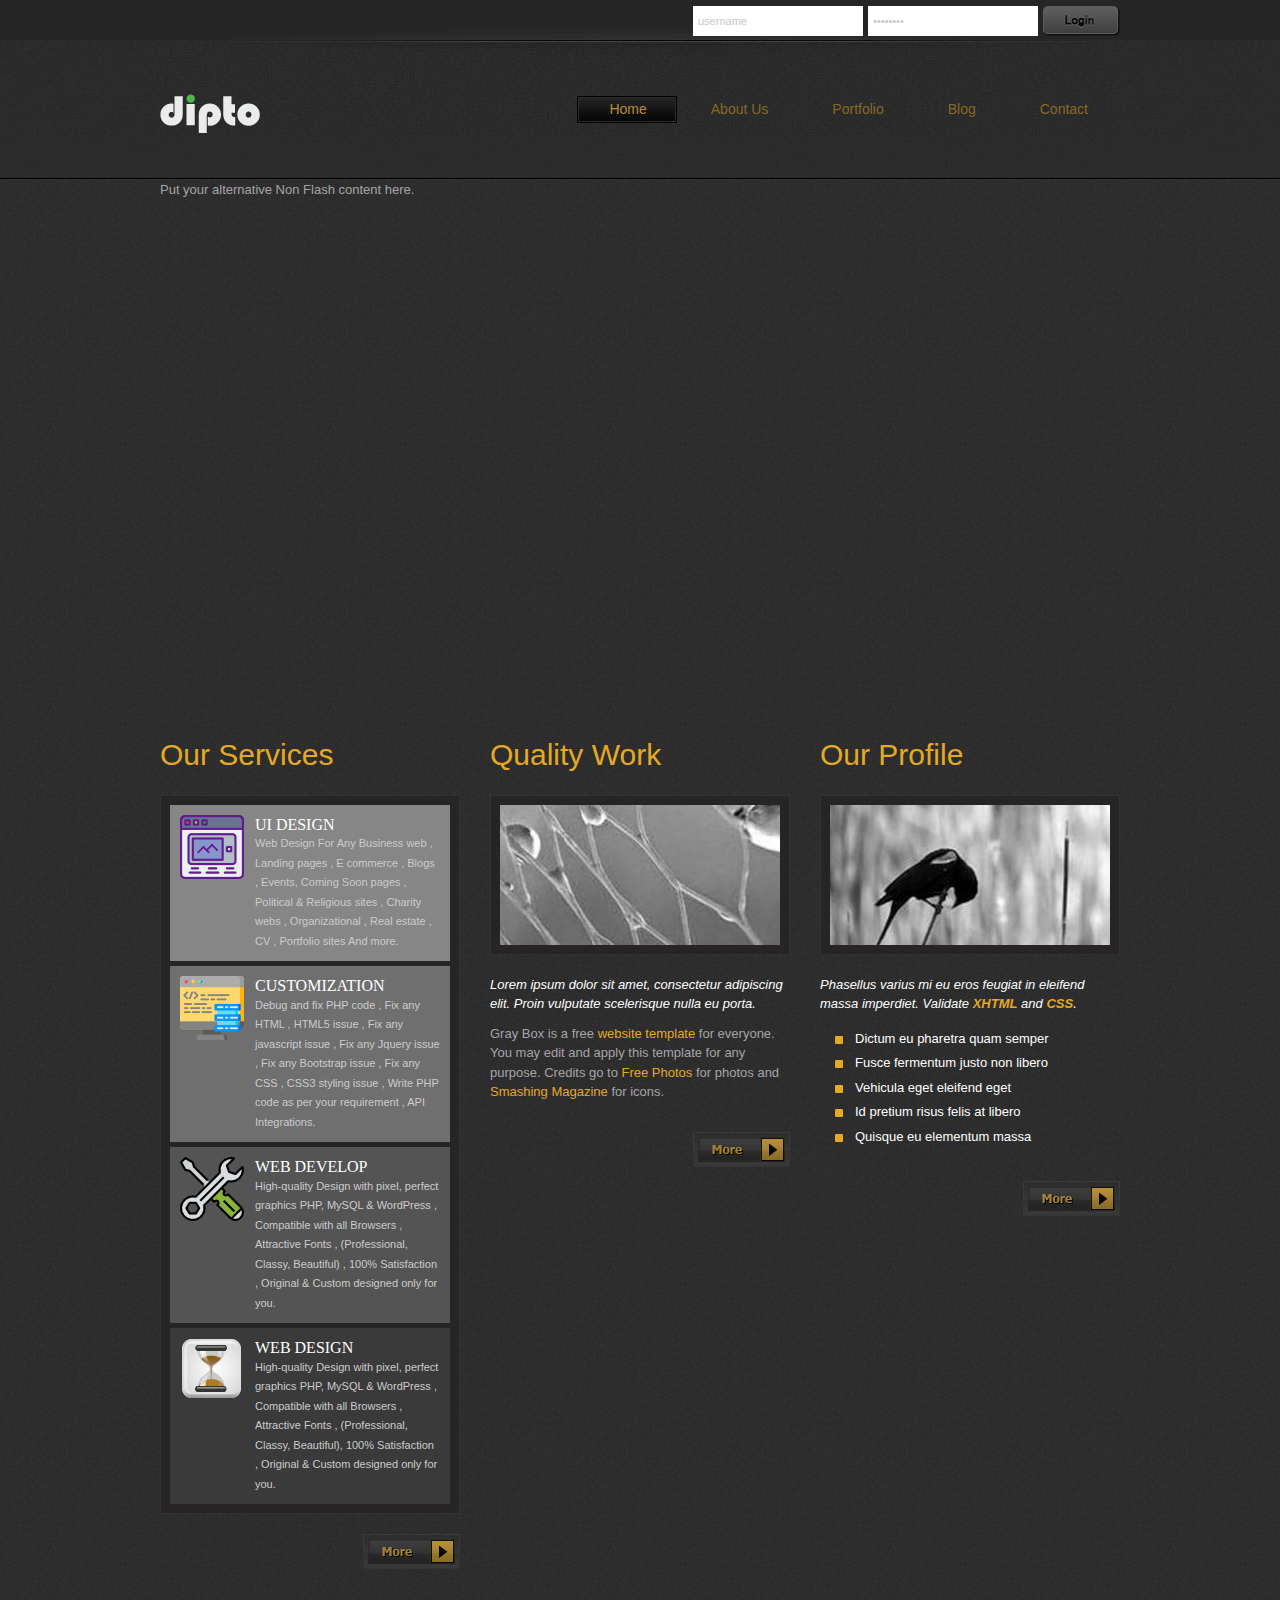
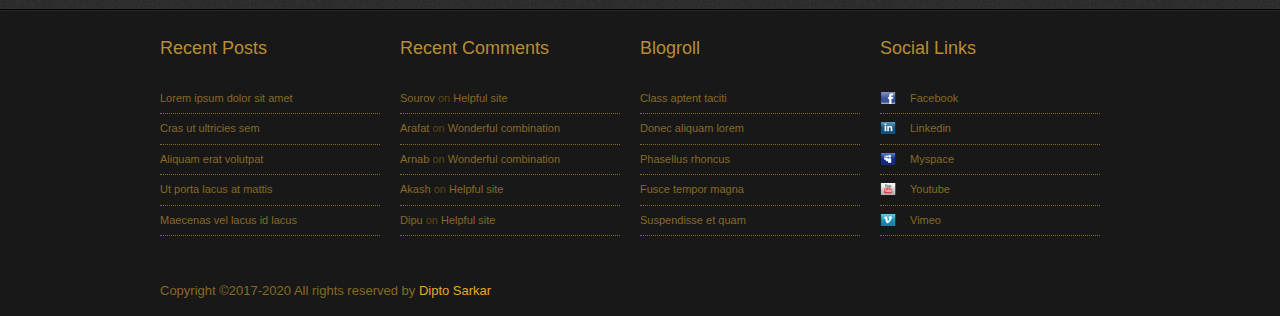
<file: index.html>
<!DOCTYPE html PUBLIC "-//W3C//DTD XHTML 1.0 Transitional//EN" "http://www.w3.org/TR/xhtml1/DTD/xhtml1-transitional.dtd">
<html xmlns="http://www.w3.org/1999/xhtml">
<head>
<meta http-equiv="Content-Type" content="text/html; charset=utf-8" />
<title>Gray Box Theme(Dipto Sarkar)</title>
<meta name="keywords" content="" />
<meta name="description" content="" />
<!--
Template 2032 Gray Box
http://www.tooplate.com/view/2032-gray-box
-->
<link href="tooplate_style.css" rel="stylesheet" type="text/css" />

<script language="javascript" type="text/javascript">
	function clearText(field)
	{
		if (field.defaultValue == field.value) field.value = '';
		else if (field.value == '') field.value = field.defaultValue;
	}
</script>

<script type="text/javascript" src="scripts/swfobject/swfobject.js"></script>

<script type="text/javascript">
  	var flashvars = {};
    flashvars.cssSource = "css/piecemaker.css";
    flashvars.xmlSource = "piecemaker.xml";

    var params = {};
    params.play = "true";
    params.menu = "false";
    params.scale = "showall";
    params.wmode = "transparent";
    params.allowfullscreen = "true";
    params.allowscriptaccess = "always";
    params.allownetworking = "all";

    swfobject.embedSWF('piecemaker.swf', 'piecemaker', '960', '500', '10', null, flashvars,
    params, null);

</script>

<link rel="stylesheet" type="text/css" href="css/ddsmoothmenu.css" />

<script type="text/javascript" src="scripts/jquery.min.js"></script>
<script type="text/javascript" src="scripts/ddsmoothmenu.js">

/***********************************************
* Smooth Navigational Menu- (c) Dynamic Drive DHTML code library (www.dynamicdrive.com)
* This notice MUST stay intact for legal use
* Visit Dynamic Drive at http://www.dynamicdrive.com/ for full source code
***********************************************/

</script>

<script type="text/javascript">

	ddsmoothmenu.init({
	mainmenuid: "tooplate_menu", //menu DIV id
	orientation: 'h', //Horizontal or vertical menu: Set to "h" or "v"
	classname: 'ddsmoothmenu', //class added to menu's outer DIV
	//customtheme: ["#1c5a80", "#18374a"],
	contentsource: "markup" //"markup" or ["container_id", "path_to_menu_file"]
	})

</script>

</head>
<body>

	<div id="tooplate_body_wrapper">
		<div id="tooplate_wrapper">

			<div id="tooplate_header">

				<div id="tooplate_top">
					<div id="tooplate_login">
						<form action="#" method="get">
						<input type="text" value="username" name="q" size="10" id="username" title="username" onfocus="clearText(this)" onblur="clearText(this)" class="txt_field" />
						<input type="password" value="password" name="q" size="10" id="password" title="password" onfocus="clearText(this)" onblur="clearText(this)" class="txt_field" />
						<input type="submit" name="Search" value="" alt="Search" id="searchbutton" title="Search" class="sub_btn"  />
						</form>
					</div>
				</div>

				<div id="site_title"><h1><a href="#">Gray Box</a></h1></div>

				<div id="tooplate_menu" class="ddsmoothmenu">
					<ul>
						<li><a href="index.html" class="selected">Home<span></span></a></li>

						<li><a href="about.html">About Us<span></span></a>
							<ul>
								<li><a href="#">Sub menu 1</a></li>
								<li><a href="#">Sub menu 2</a></li>
								<li><a href="#">Sub menu 3</a></li>
							</ul>
						</li>

						<li><a href="portfolio.html">Portfolio<span></span></a>
							<ul>
								<li><a href="#">Sub menu 1</a></li>
								<li><a href="#">Sub menu 2</a></li>
								<li><a href="#">Sub menu 3</a></li>
								<li><a href="#">Sub menu 4</a></li>
								<li><a href="#">Sub menu 5</a></li>
							</ul>
						</li>

						<li><a href="blog.html">Blog<span></span></a></li>

						<li><a href="contact.html">Contact<span></span></a></li>
					</ul>

					<br style="clear: left" />
				</div> <!-- end of tooplate_menu -->
			</div> <!-- end of tooplate_header -->

			<div id="tooplate_fw">
				<div id="piecemaker">
					<p>Put your alternative Non Flash content here.</p>
				</div>
			</div>

			<div id="tooplate_main">
				<div class="col_fw_last">

					<div class="col_allw300">
						<h2>Our Services</h2>

						<div class="fp_service">

							<div class="fp_service_box fp_c1">
								<img src="ui.png" alt="Image" />
								<p>
									<a href="#">UI DESIGN</a>
		 Web Design For Any Business web , Landing pages , E commerce , Blogs , Events,
		 Coming Soon pages , Political & Religious sites , Charity webs , Organizational , Real estate , CV , Portfolio sites And more.
								</p>

								<div class="cleaner"></div>
							</div>

							<div class="fp_service_box fp_c2">
								<img src="customize.png" alt="Image" />
								<p>
									<a href="#">CUSTOMIZATION</a>
									Debug and fix PHP code , Fix any HTML , HTML5 issue ,
									 Fix any javascript issue , Fix any Jquery issue ,
									  Fix any Bootstrap issue , Fix any CSS , CSS3 styling issue ,
										 Write PHP code as per your requirement , API Integrations.
								</p>

								<div class="cleaner"></div>
							</div>

							<div class="fp_service_box fp_c3">
								<img src="webd.png" alt="Image" />
								<p>
									<a href="#">WEB DEVELOP</a>
									High-quality Design with pixel, perfect graphics PHP,
									MySQL & WordPress , Compatible with all Browsers ,
									 Attractive Fonts , (Professional, Classy, Beautiful) ,
									  100% Satisfaction , Original & Custom designed only for you.
								</p>

								<div class="cleaner"></div>
							</div>

							<div class="fp_service_box fp_c4">
								<img src="images/46_64x64.png" alt="Image" />
								<p>
									<a href="#">WEB DESIGN</a>
								High-quality Design with pixel, perfect graphics PHP,
								 MySQL & WordPress , Compatible with all Browsers ,
								  Attractive Fonts , (Professional, Classy, Beautiful),
									100% Satisfaction , Original & Custom designed only for you.
								</p>

								<div class="cleaner"></div>
							</div>

						</div>

						<div class="cleaner h20"></div>
						<a href="#" class="more float_r"></a>

					</div>

					<div class="col_allw300">
						<h2>Quality Work</h2>
						<img src="images/tooplate_image_01.jpg" alt="Image 01" class="image_frame" />
						<div class="cleaner h20"></div>
						<p><em>Lorem ipsum dolor sit amet, consectetur adipiscing elit. Proin vulputate scelerisque nulla eu porta.</em></p>
						<p>Gray Box is a free <a rel="nofollow" href="http://www.tooplate.com">website template</a> for everyone. You may edit and apply this template for any purpose. Credits go to <a rel="nofollow" href="http://www.photovaco.com" target="_blank">Free Photos</a> for photos and <a rel="nofollow" href="http://www.smashingmagazine.com" target="_blank">Smashing Magazine</a> for icons.</p>
						<div class="cleaner h20"></div>
						<a href="#" class="more float_r"></a>
					</div>

					<div class="col_allw300 col_rm">
						<h2>Our Profile</h2>
						<img src="images/tooplate_image_02.jpg" alt="Image 02" class="image_frame" />
						<div class="cleaner h20"></div>
						<p><em>Phasellus varius mi eu eros feugiat in eleifend massa imperdiet. Validate <a href="http://validator.w3.org/check?uri=referer" rel="nofollow"><strong>XHTML</strong></a> and <a href="http://jigsaw.w3.org/css-validator/check/referer" rel="nofollow"><strong>CSS</strong></a>.</em></p>
						<ul class="tooplate_list">
							<li>Dictum eu pharetra quam semper</li>
							<li>Fusce fermentum justo non libero</li>
							<li>Vehicula eget eleifend eget</li>
							<li>Id pretium risus felis at libero</li>
							<li>Quisque eu elementum massa</li>
						</ul>

						<div class="cleaner h20"></div>
						<a href="#" class="more float_r"></a>
					</div>

					<div class="cleaner"></div>
				</div>
			</div><!--end of tooplate_main-->

				<div class="cleaner"></div>

		</div><!--end of tooplate_wrapper-->
	</div><!--end of tooplate_body_wrapper-->

	<div id="tooplate_footer_wrapper">

		<div id="tooplate_footer">

			<div class="col_w240">
				<h5>Recent Posts</h5>
				<ul class="footer_link">
					<li><a href="#">Lorem ipsum dolor sit amet</a></li>
					<li><a href="#">Cras ut ultricies sem</a></li>
					<li><a href="#">Aliquam erat volutpat</a></li>
					<li><a href="#">Ut porta lacus at mattis</a></li>
					<li><a href="#">Maecenas vel lacus id lacus</a></li>
				</ul>
			</div>

			<div class="col_w240">
				<h5>Recent Comments</h5>
				<ul class="footer_link">
					<li><a href="#">Sourov</a> on <a href="#">Helpful site</a></li>
					<li><a href="#">Arafat</a> on <a href="#">Wonderful combination</a></li>
					<li><a href="#">Arnab</a> on <a href="#">Wonderful combination</a></li>
					<li><a href="#">Akash</a> on <a href="#">Helpful site</a></li>
					<li><a href="#">Dipu</a> on <a href="#">Helpful site</a></li>
				</ul>
			</div>

			<div class="col_w240">
				<h5>Blogroll</h5>
				<ul class="footer_link">
					<li><a href="#">Class aptent taciti</a></li>
					<li><a href="#">Donec aliquam lorem</a></li>
					<li><a href="#">Phasellus rhoncus</a></li>
					<li><a href="#">Fusce tempor magna</a></li>
					<li><a href="#">Suspendisse et quam</a></li>
				</ul>
			</div>

			<div class="col_w240">
				<h5>Social Links</h5>
				<ul class="footer_link">
					<li><a href="https://web.facebook.com/dipto.sarkar.148" class="facebook social">Facebook</a></li>
					<li><a href="#" class="linkedin social">Linkedin</a></li>
					<li><a href="#" class="myspace social">Myspace</a></li>
					<li><a href="https://www.youtube.com/channel/UCxJWqG-oZCNc0Py1X6nbZOg" class="youtube social">Youtube</a></li>
					<li><a href="#" class="vimeo social">Vimeo</a></li>
				</ul>
			</div>

			<div class="cleaner h40"></div>
				Copyright ©2017-2020 All rights reserved by <a href="https://diptosarkar.com/Diptosarkar/index.html">Dipto Sarkar</a>
			<div class="cleaner"></div>

		</div><!--end of tooplate_footer-->
	</div> <!--end of tooplate_footer_wrapper-->

</body>
</html>
</file>
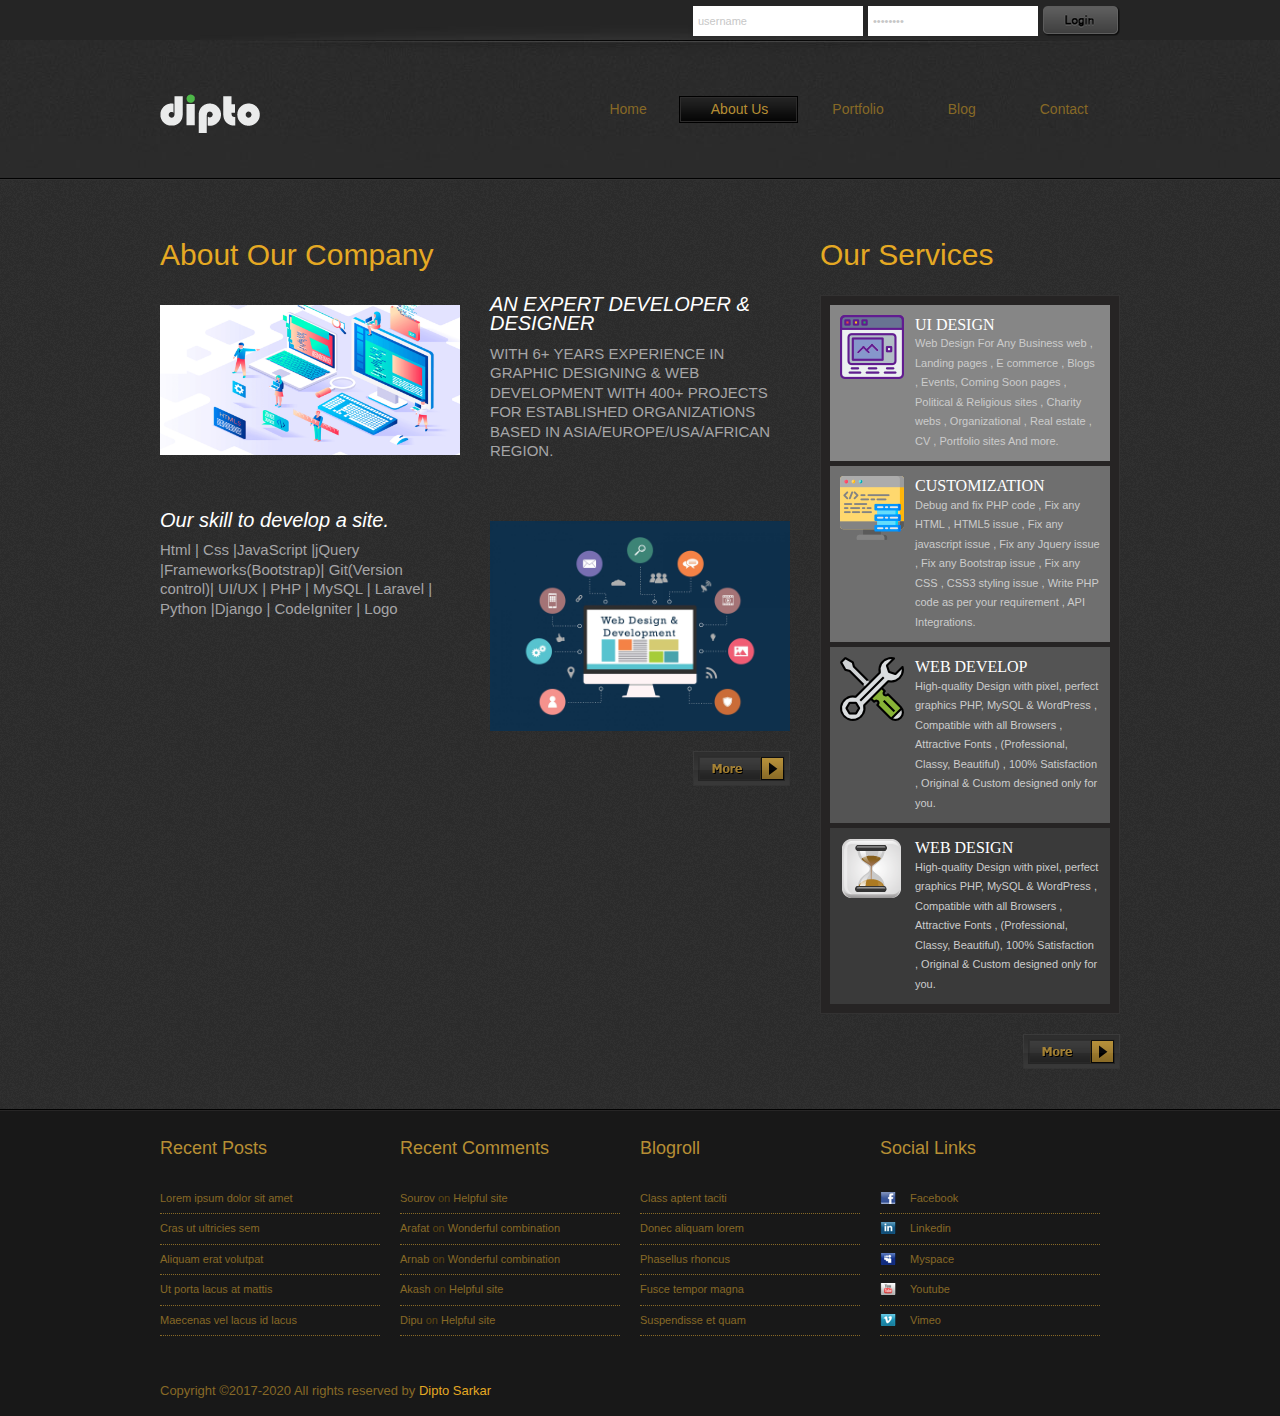
<file: about.html>
<!DOCTYPE html PUBLIC "-//W3C//DTD XHTML 1.0 Transitional//EN" "http://www.w3.org/TR/xhtml1/DTD/xhtml1-transitional.dtd">
<html xmlns="http://www.w3.org/1999/xhtml">
<head>
<meta http-equiv="Content-Type" content="text/html; charset=utf-8" />
<title>About Our Company(Dipto sarkar)</title>
<meta name="keywords" content="" />
<meta name="description" content="" />
<!--
Template 2032 Gray Box
http://www.tooplate.com/view/2032-gray-box
-->
<link href="tooplate_style.css" rel="stylesheet" type="text/css" />

	<script language="javascript" type="text/javascript">
		function clearText(field)
		{
			if (field.defaultValue == field.value) field.value = '';
			else if (field.value == '') field.value = field.defaultValue;
		}
	</script>

<link rel="stylesheet" type="text/css" href="css/ddsmoothmenu.css" />

	<script type="text/javascript" src="scripts/jquery.min.js"></script>
	<script type="text/javascript" src="scripts/ddsmoothmenu.js">

	/***********************************************
	* Smooth Navigational Menu- (c) Dynamic Drive DHTML code library (www.dynamicdrive.com)
	* This notice MUST stay intact for legal use
	* Visit Dynamic Drive at http://www.dynamicdrive.com/ for full source code
	***********************************************/

	</script>

	<script type="text/javascript">

		ddsmoothmenu.init({
			mainmenuid: "tooplate_menu", //menu DIV id
			orientation: 'h', //Horizontal or vertical menu: Set to "h" or "v"
			classname: 'ddsmoothmenu', //class added to menu's outer DIV
			//customtheme: ["#1c5a80", "#18374a"],
			contentsource: "markup" //"markup" or ["container_id", "path_to_menu_file"]
		})

	</script>
</head>
<body>

	<div id="tooplate_body_wrapper">
		<div id="tooplate_wrapper">

			<div id="tooplate_header">

				<div id="tooplate_top">
					<div id="tooplate_login">

						<form action="#" method="get">
							<input type="text" value="username" name="q" size="10" id="username" title="username" onfocus="clearText(this)" onblur="clearText(this)" class="txt_field" />
							<input type="password" value="password" name="q" size="10" id="password" title="password" onfocus="clearText(this)" onblur="clearText(this)" class="txt_field" />
							<input type="submit" name="Search" value="" alt="Search" id="searchbutton" title="Search" class="sub_btn"  />
						</form>

					</div>
				</div>

				<div id="site_title"><h1><a href="#">Gray Box</a></h1></div>

				<div id="tooplate_menu" class="ddsmoothmenu">
					<ul>
						<li><a href="index.html">Home<span></span></a></li>

						<li><a href="about.html" class="selected">About Us<span></span></a>
							<ul>
								<li><a href="#">Sub menu 1</a></li>
								<li><a href="#">Sub menu 2</a></li>
								<li><a href="#">Sub menu 3</a></li>
							</ul>
						</li>

						<li><a href="portfolio.html">Portfolio<span></span></a>
							<ul>
								<li><a href="#">Sub menu 1</a></li>
								<li><a href="#">Sub menu 2</a></li>
								<li><a href="#">Sub menu 3</a></li>
								<li><a href="#">Sub menu 4</a></li>
								<li><a href="#">Sub menu 5</a></li>
							</ul>
					  </li>

					  <li><a href="blog.html">Blog<span></span></a></li>
					  <li><a href="contact.html">Contact<span></span></a></li>
					</ul>

					<br style="clear: left" />

				</div> <!-- end of tooplate_menu -->
			</div> <!-- end of tooplate_header -->

			<div id="tooplate_main">
				<div class="col_fw_last">

					<div class="col_w300 float_r">
						 <h2>Our Services</h2>
						<div class="fp_service">

							<div class="fp_service_box fp_c1">
								<img src="ui.png" alt="Image" />
								<p>
									<a href="#">UI DESIGN</a>
									Web Design For Any Business web , Landing pages , E commerce , Blogs , Events,
						 		 Coming Soon pages , Political & Religious sites , Charity webs , Organizational ,
								  Real estate , CV , Portfolio sites And more.
								</p>
								<div class="cleaner"></div>
							</div>

							<div class="fp_service_box fp_c2">
								<img src="customize.png" alt="Image" />
								<p>
									<a href="#">CUSTOMIZATION</a>
									Debug and fix PHP code , Fix any HTML , HTML5 issue ,
									 Fix any javascript issue , Fix any Jquery issue ,
									  Fix any Bootstrap issue , Fix any CSS , CSS3 styling issue ,
										 Write PHP code as per your requirement , API Integrations.
								</p>
								<div class="cleaner"></div>
							</div>

							<div class="fp_service_box fp_c3">
								<img src="webd.png" alt="Image" />
								<p>
									<a href="#">WEB DEVELOP</a>
									High-quality Design with pixel, perfect graphics PHP,
									MySQL & WordPress , Compatible with all Browsers ,
									 Attractive Fonts , (Professional, Classy, Beautiful) ,
										100% Satisfaction , Original & Custom designed only for you.
								</p>
								<div class="cleaner"></div>
							</div>

							<div class="fp_service_box fp_c4">
								<img src="images/46_64x64.png" alt="Image" />
								<p>
									<a href="#">WEB DESIGN</a>
									High-quality Design with pixel, perfect graphics PHP,
									 MySQL & WordPress , Compatible with all Browsers ,
									  Attractive Fonts , (Professional, Classy, Beautiful),
										100% Satisfaction , Original & Custom designed only for you.
								</p>
								<div class="cleaner"></div>
							</div>
						</div>

						<div class="cleaner h20"></div>

						<a href="#" class="more float_r"></a>

					</div>

					<div class="col_w630 float_l">
						<h2>About Our Company</h2>
						<img width="300px" src="one.png" alt="Image 01" class="image_fl" />
						<p style="font-size:20px;"><em>AN EXPERT DEVELOPER & DESIGNER</em></p>
						<p style="font-size:15px;">WITH 6+ YEARS EXPERIENCE IN GRAPHIC DESIGNING & WEB DEVELOPMENT WITH 400+ PROJECTS FOR ESTABLISHED ORGANIZATIONS BASED IN ASIA/EUROPE/USA/AFRICAN REGION.</p>
						<div class="cleaner h40"></div>
						<img  width="300px" src="skill.jpg" alt="Image 02" class="image_fr" />
						<p style="font-size:20px;"><em>Our skill to develop a site.</em></p>
						<p style="font-size:15px;">Html | Css |JavaScript |jQuery |Frameworks(Bootstrap)|
							Git(Version control)| UI/UX | PHP  | MySQL |
							 Laravel | Python |Django | CodeIgniter | Logo</p>
						<div class="cleaner h20"></div>
						<a href="#" class="more float_r"></a>
					</div>

					<div class="cleaner"></div>
				</div>
			</div><!--end of tooplate_main-->

			<div class="cleaner"></div>

		</div><!--end of tooplate_wrapper-->
	</div><!--end of tooplate_body_wrapper-->
	<div id="tooplate_footer_wrapper">
		<div id="tooplate_footer">

			<div class="col_w240">
				<h5>Recent Posts</h5>
				<ul class="footer_link">
					<li><a href="#">Lorem ipsum dolor sit amet</a></li>
					<li><a href="#">Cras ut ultricies sem</a></li>
					<li><a href="#">Aliquam erat volutpat</a></li>
					<li><a href="#">Ut porta lacus at mattis</a></li>
					<li><a href="#">Maecenas vel lacus id lacus</a></li>
				</ul>
			</div>

			<div class="col_w240">
				<h5>Recent Comments</h5>
				<ul class="footer_link">
					<li><a href="#">Sourov</a> on <a href="#">Helpful site</a></li>
					<li><a href="#">Arafat</a> on <a href="#">Wonderful combination</a></li>
					<li><a href="#">Arnab</a> on <a href="#">Wonderful combination</a></li>
					<li><a href="#">Akash</a> on <a href="#">Helpful site</a></li>
					<li><a href="#">Dipu</a> on <a href="#">Helpful site</a></li>
				</ul>
			</div>

			<div class="col_w240">
				<h5>Blogroll</h5>
				<ul class="footer_link">
					<li><a href="#">Class aptent taciti</a></li>
					<li><a href="#">Donec aliquam lorem</a></li>
					<li><a href="#">Phasellus rhoncus</a></li>
					<li><a href="#">Fusce tempor magna</a></li>
					<li><a href="#">Suspendisse et quam</a></li>
				</ul>
			</div>

			<div class="col_w240">
				<h5>Social Links</h5>
				<ul class="footer_link">
					<li><a href="https://web.facebook.com/dipto.sarkar.148" class="facebook social">Facebook</a></li>
					<li><a href="#" class="linkedin social">Linkedin</a></li>
					<li><a href="#" class="myspace social">Myspace</a></li>
					<li><a href="https://www.youtube.com/channel/UCxJWqG-oZCNc0Py1X6nbZOg" class="youtube social">Youtube</a></li>
					<li><a href="#" class="vimeo social">Vimeo</a></li>
				</ul>
			</div>

			<div class="cleaner h40"></div>
				Copyright ©2017-2020 All rights reserved by<a href="https://diptosarkar.com/Diptosarkar/index.html"> Dipto Sarkar </a>
			<div class="cleaner"></div><!--end of tooplate_footer-->

		</div>
	</div>
</body>
</html>
</file>
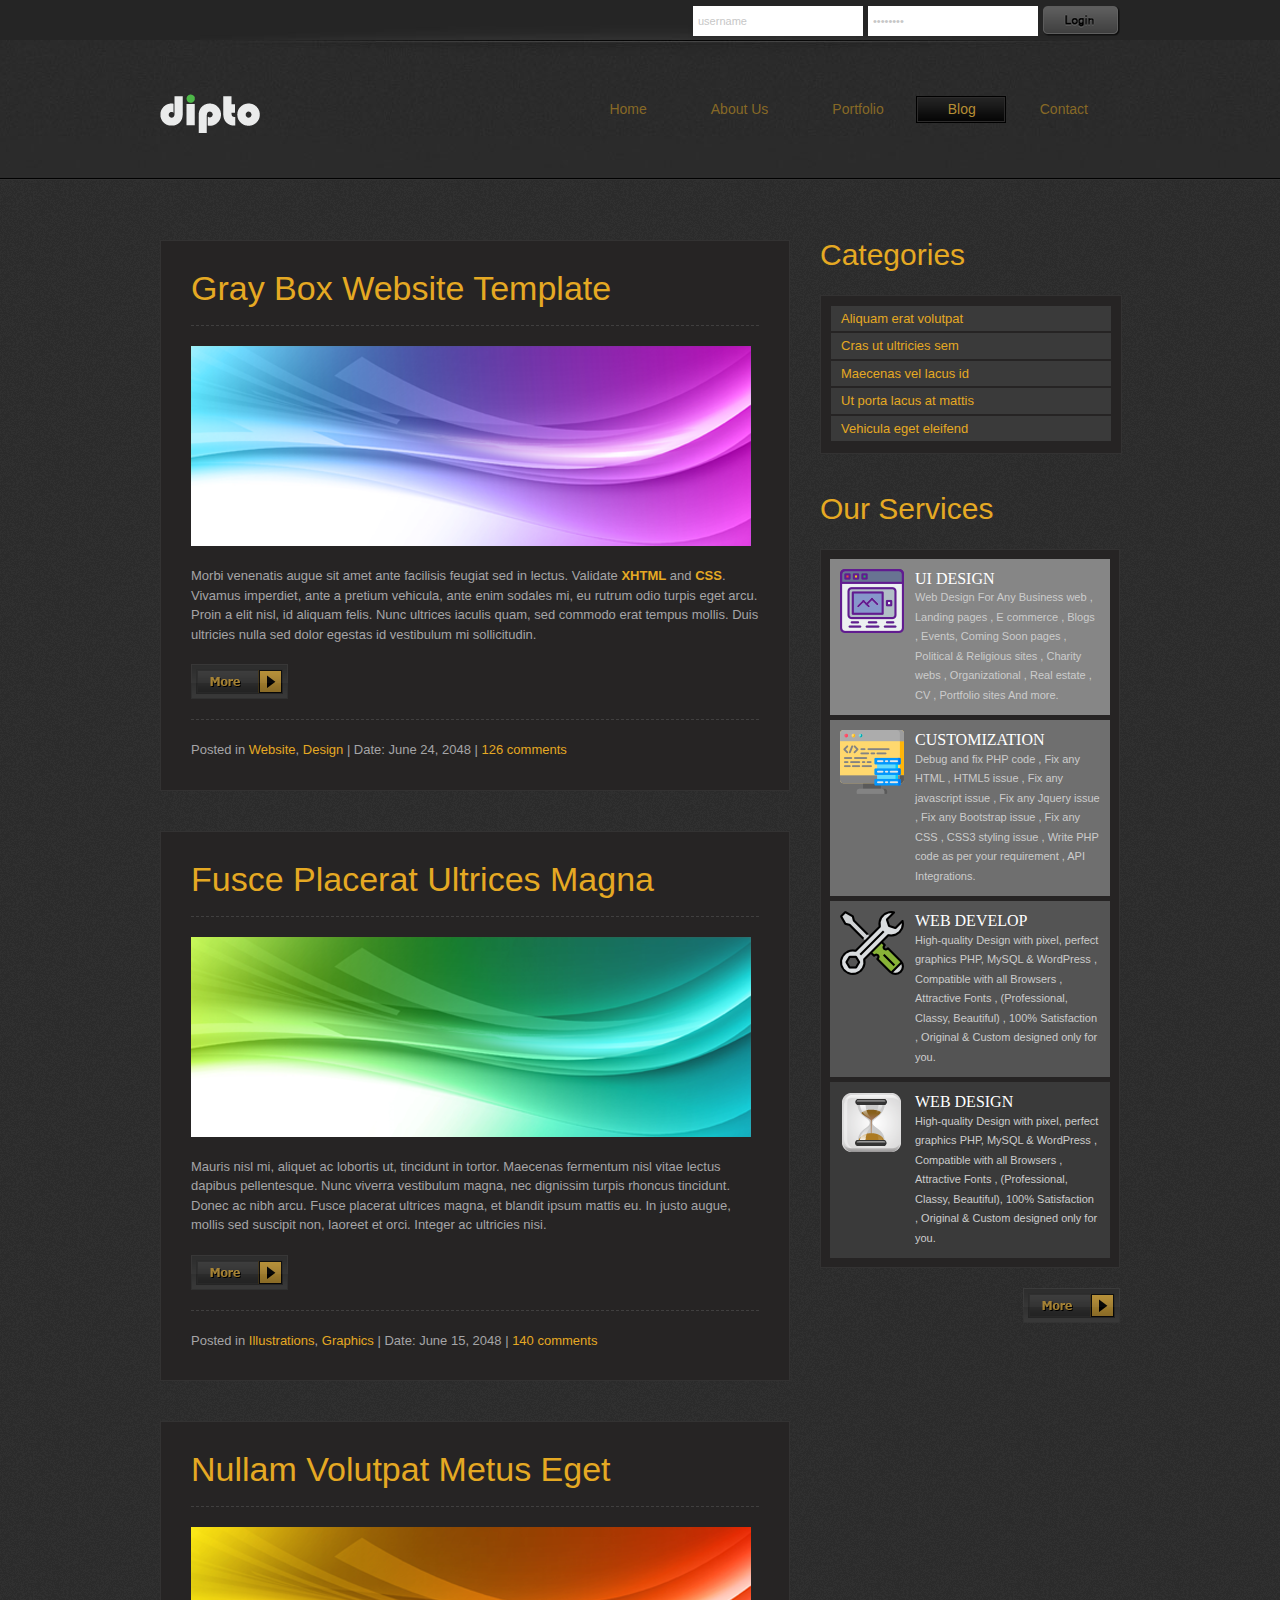
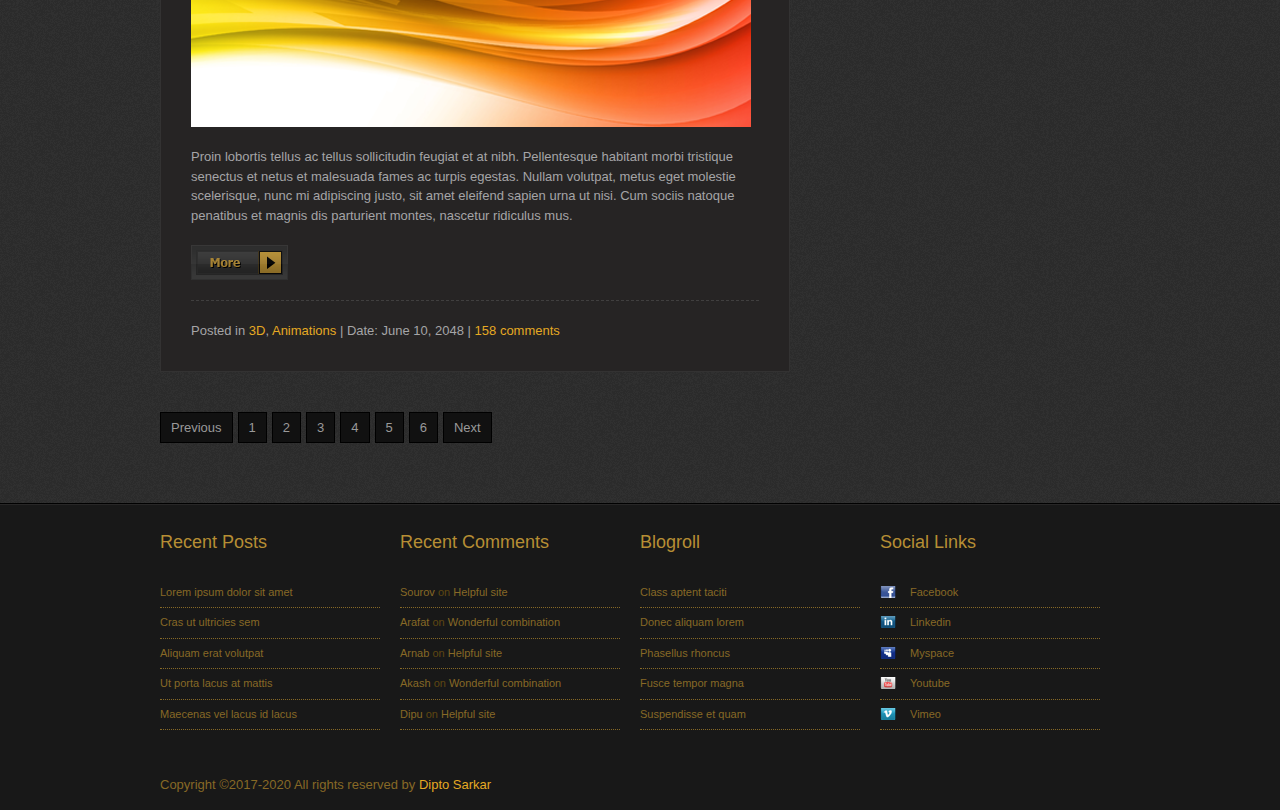
<file: blog.html>
<!DOCTYPE html PUBLIC "-//W3C//DTD XHTML 1.0 Transitional//EN" "http://www.w3.org/TR/xhtml1/DTD/xhtml1-transitional.dtd">
<html xmlns="http://www.w3.org/1999/xhtml">
<head>
<meta http-equiv="Content-Type" content="text/html; charset=utf-8" />
<title>Blog Page(Dipto Sarkar)</title>
<meta name="keywords" content="" />
<meta name="description" content="" />
<!--
Template 2032 Gray Box
http://www.tooplate.com/view/2032-gray-box
-->
<link href="tooplate_style.css" rel="stylesheet" type="text/css" />

	<script language="javascript" type="text/javascript">
		function clearText(field)
		{
			if (field.defaultValue == field.value) field.value = '';
			else if (field.value == '') field.value = field.defaultValue;
		}
	</script>

<link rel="stylesheet" type="text/css" href="css/ddsmoothmenu.css" />

	<script type="text/javascript" src="scripts/jquery.min.js"></script>
	<script type="text/javascript" src="scripts/ddsmoothmenu.js">

/***********************************************
* Smooth Navigational Menu- (c) Dynamic Drive DHTML code library (www.dynamicdrive.com)
* This notice MUST stay intact for legal use
* Visit Dynamic Drive at http://www.dynamicdrive.com/ for full source code
***********************************************/

	</script>

	<script type="text/javascript">

		ddsmoothmenu.init({
			mainmenuid: "tooplate_menu", //menu DIV id
			orientation: 'h', //Horizontal or vertical menu: Set to "h" or "v"
			classname: 'ddsmoothmenu', //class added to menu's outer DIV
			//customtheme: ["#1c5a80", "#18374a"],
			contentsource: "markup" //"markup" or ["container_id", "path_to_menu_file"]
		})

	</script>
</head>
<body>

	<div id="tooplate_body_wrapper">
		<div id="tooplate_wrapper">

			<div id="tooplate_header">
				<div id="tooplate_top">
					<div id="tooplate_login">
						<form action="#" method="get">
						  <input type="text" value="username" name="q" size="10" id="username" title="username" onfocus="clearText(this)" onblur="clearText(this)" class="txt_field" />
						  <input type="password" value="password" name="q" size="10" id="password" title="password" onfocus="clearText(this)" onblur="clearText(this)" class="txt_field" />
						  <input type="submit" name="Search" value="" alt="Search" id="searchbutton" title="Search" class="sub_btn"  />
						</form>
					</div>
				</div>

				<div id="site_title"><h1><a href="#">Gray Box</a></h1></div>

				<div id="tooplate_menu" class="ddsmoothmenu">
					<ul>
						<li><a href="index.html">Home<span></span></a></li>

						<li><a href="about.html">About Us<span></span></a>
							<ul>
								<li><a href="#">Sub menu 1</a></li>
								<li><a href="#">Sub menu 2</a></li>
								<li><a href="#">Sub menu 3</a></li>
						  </ul>
						</li>

						<li><a href="portfolio.html">Portfolio<span></span></a>
							<ul>
								<li><a href="#">Sub menu 1</a></li>
								<li><a href="#">Sub menu 2</a></li>
								<li><a href="#">Sub menu 3</a></li>
								<li><a href="#">Sub menu 4</a></li>
								<li><a href="#">Sub menu 5</a></li>
							</ul>
						</li>

						<li><a href="blog.html" class="selected">Blog<span></span></a></li>

						<li><a href="contact.html">Contact<span></span></a></li>
					</ul>
					<br style="clear: left" />
				</div> <!-- end of tooplate_menu -->
			</div> <!-- end of tooplate_header -->

			<div id="tooplate_main">
				<div class="col_fw_last">

					<div id="content">

						<div class="post_box">
							<h2>Gray Box Website Template</h2>
							<img src="images/tooplate_image_06.png"  alt="Image 06" />
							<p>Morbi venenatis augue sit amet ante facilisis feugiat sed in lectus. Validate <a href="http://validator.w3.org/check?uri=referer" rel="nofollow"><strong>XHTML</strong></a> and <a href="http://jigsaw.w3.org/css-validator/check/referer" rel="nofollow"><strong>CSS</strong></a>. Vivamus imperdiet, ante a pretium vehicula, ante enim sodales mi, eu rutrum odio turpis eget arcu. Proin a elit nisl, id aliquam felis. Nunc ultrices iaculis quam, sed commodo erat tempus mollis. Duis ultricies nulla sed dolor egestas id vestibulum mi sollicitudin.</p>
								<a href="blog_post.html" class="more"></a>

							<div class="post_meta">
								<span class="cat">Posted in <a href="#">Website</a>, <a href="#">Design</a></span> | Date: June 24, 2048 | <a href="#">126 comments</a>							</div>

							<div class="cleaner"></div>
						</div>

						<div class="post_box">
							<h2>Fusce Placerat Ultrices Magna</h2>
							<img src="images/tooplate_image_07.png"  alt="Image 07" />
							<p>Mauris nisl mi, aliquet ac lobortis ut, tincidunt in tortor. Maecenas fermentum nisl vitae lectus dapibus pellentesque. Nunc viverra vestibulum magna, nec dignissim turpis rhoncus tincidunt. Donec ac nibh arcu. Fusce placerat ultrices magna, et blandit ipsum mattis eu. In justo augue, mollis sed suscipit non, laoreet et orci. Integer ac ultricies nisi.</p>
								<a href="blog_post.html" class="more"></a>

							<div class="post_meta">
								<span class="cat">Posted in <a href="#">Illustrations</a>, <a href="#">Graphics</a></span> | Date: June 15, 2048 | <a href="#">140 comments</a>
							</div>

							<div class="cleaner"></div>
						</div>

						<div class="post_box">
							<h2>Nullam Volutpat Metus Eget</h2>
							<img src="images/tooplate_image_08.png"  alt="Image 08" />
							<p> Proin lobortis tellus ac tellus sollicitudin feugiat et at nibh. Pellentesque habitant morbi tristique senectus et netus et malesuada fames ac turpis egestas. Nullam volutpat, metus eget molestie scelerisque, nunc mi adipiscing justo, sit amet eleifend sapien urna ut nisi. Cum sociis natoque penatibus et magnis dis parturient montes, nascetur ridiculus mus.</p>
								<a href="blog_post.html" class="more"></a>

							<div class="post_meta">
								<span class="cat">Posted in <a href="#">3D</a>, <a href="#">Animations</a></span> | Date: June 10, 2048 | <a href="#">158 comments</a>
							</div>

							<div class="cleaner"></div>
						</div>
						<div class="tooplate_paging">
							<ul>
								<li><a href="#" target="_parent">Previous</a></li>
								<li><a href="#" target="_parent">1</a></li>
								<li><a href="#" target="_parent">2</a></li>
								<li><a href="#" target="_parent">3</a></li>
								<li><a href="#" target="_parent">4</a></li>
								<li><a href="#" target="_parent">5</a></li>
								<li><a href="#" target="_parent">6</a></li>
								<li><a href="#" target="_parent">Next</a></li>
							</ul>

							<div class="cleaner"></div>
						</div>

					</div>

					<div id="sidebar">
						<h2>Categories</h2>

						<div class="sidebar_box">
							<ul class="sb_link">
								<li><a href="#">Aliquam erat volutpat</a></li>
								<li><a href="#">Cras ut ultricies sem</a></li>
								<li><a href="#">Maecenas vel lacus id</a></li>
								<li><a href="#">Ut porta lacus at mattis</a></li>
								<li><a href="#">Vehicula eget eleifend</a></li>
							</ul>
						</div>

						<h2>Our Services</h2>

						<div class="fp_service">

							<div class="fp_service_box fp_c1">
								<img src="ui.png" alt="Image" />
								<p>
									<a href="#">UI DESIGN</a>
									Web Design For Any Business web , Landing pages ,
									 E commerce , Blogs , Events,
									Coming Soon pages , Political & Religious sites ,
									 Charity webs , Organizational , Real estate , CV ,
										Portfolio sites And more.
								</p>
								<div class="cleaner"></div>
							</div>

							<div class="fp_service_box fp_c2">
								<img src="customize.png" alt="Image" />
								<p>
									<a href="#">CUSTOMIZATION</a>
									Debug and fix PHP code , Fix any HTML , HTML5 issue ,
									 Fix any javascript issue , Fix any Jquery issue ,
									  Fix any Bootstrap issue , Fix any CSS , CSS3 styling issue ,
										 Write PHP code as per your requirement , API Integrations.
								</p>
								<div class="cleaner"></div>
							</div>

							<div class="fp_service_box fp_c3">
								<img src="webd.png" alt="Image" />
								<p>
									<a href="#">WEB DEVELOP</a>
									High-quality Design with pixel, perfect graphics PHP,
									MySQL & WordPress , Compatible with all Browsers ,
									 Attractive Fonts , (Professional, Classy, Beautiful) ,
										100% Satisfaction , Original & Custom designed only for you.
								</p>
								<div class="cleaner"></div>
							</div>

							<div class="fp_service_box fp_c4">
								<img src="images/46_64x64.png" alt="Image" />
								<p>
									<a href="#">WEB DESIGN</a>
									High-quality Design with pixel, perfect graphics PHP,
									 MySQL & WordPress , Compatible with all Browsers ,
									  Attractive Fonts , (Professional, Classy, Beautiful),
										100% Satisfaction , Original & Custom designed only for you.
								</p>
								<div class="cleaner"></div>
							</div>

						</div>

						<div class="cleaner h20"></div>
							<a href="#" class="more float_r"></a>

					</div>

					<div class="cleaner"></div>
				</div>

			</div><!--end of tooplate_main-->

			<div class="cleaner"></div>

		</div><!--end of tooplate_wrapper-->
	</div><!--end of tooplate_body_wrapper-->

	<div id="tooplate_footer_wrapper">
		<div id="tooplate_footer">

			<div class="col_w240">
				<h5>Recent Posts</h5>
				<ul class="footer_link">
					<li><a href="#">Lorem ipsum dolor sit amet</a></li>
					<li><a href="#">Cras ut ultricies sem</a></li>
					<li><a href="#">Aliquam erat volutpat</a></li>
					<li><a href="#">Ut porta lacus at mattis</a></li>
					<li><a href="#">Maecenas vel lacus id lacus</a></li>
				</ul>
			</div>

			<div class="col_w240">
				<h5>Recent Comments</h5>
				<ul class="footer_link">
					<li><a href="#">Sourov</a> on <a href="#">Helpful site</a></li>
					<li><a href="#">Arafat</a> on <a href="#">Wonderful combination</a></li>
					<li><a href="#">Arnab</a> on <a href="#">Helpful site</a></li>
					<li><a href="#">Akash</a> on <a href="#">Wonderful combination</a></li>
					<li><a href="#">Dipu</a> on <a href="#">Helpful site</a></li>
				</ul>
			</div>

			<div class="col_w240">
				<h5>Blogroll</h5>
				<ul class="footer_link">
					<li><a href="#">Class aptent taciti</a></li>
					<li><a href="#">Donec aliquam lorem</a></li>
					<li><a href="#">Phasellus rhoncus</a></li>
					<li><a href="#">Fusce tempor magna</a></li>
					<li><a href="#">Suspendisse et quam</a></li>
				</ul>
			</div>

			<div class="col_w240">
				<h5>Social Links</h5>
				<ul class="footer_link">
					<li><a href="https://web.facebook.com/dipto.sarkar.148" class="facebook social">Facebook</a></li>
					<li><a href="#" class="linkedin social">Linkedin</a></li>
					<li><a href="#" class="myspace social">Myspace</a></li>
					<li><a href="https://www.youtube.com/channel/UCxJWqG-oZCNc0Py1X6nbZOg" class="youtube social">Youtube</a></li>
					<li><a href="#" class="vimeo social">Vimeo</a></li>
				</ul>
			</div>

			<div class="cleaner h40"></div>
				Copyright ©2017-2020 All rights reserved by  <a href="https://diptosarkar.com/Diptosarkar/index.html">Dipto Sarkar</a>
			<div class="cleaner"></div>

		</div><!--end of tooplate_footer-->
	</div><!--end of tooplate_footer_wrapper-->

</body>
</html>
</file>
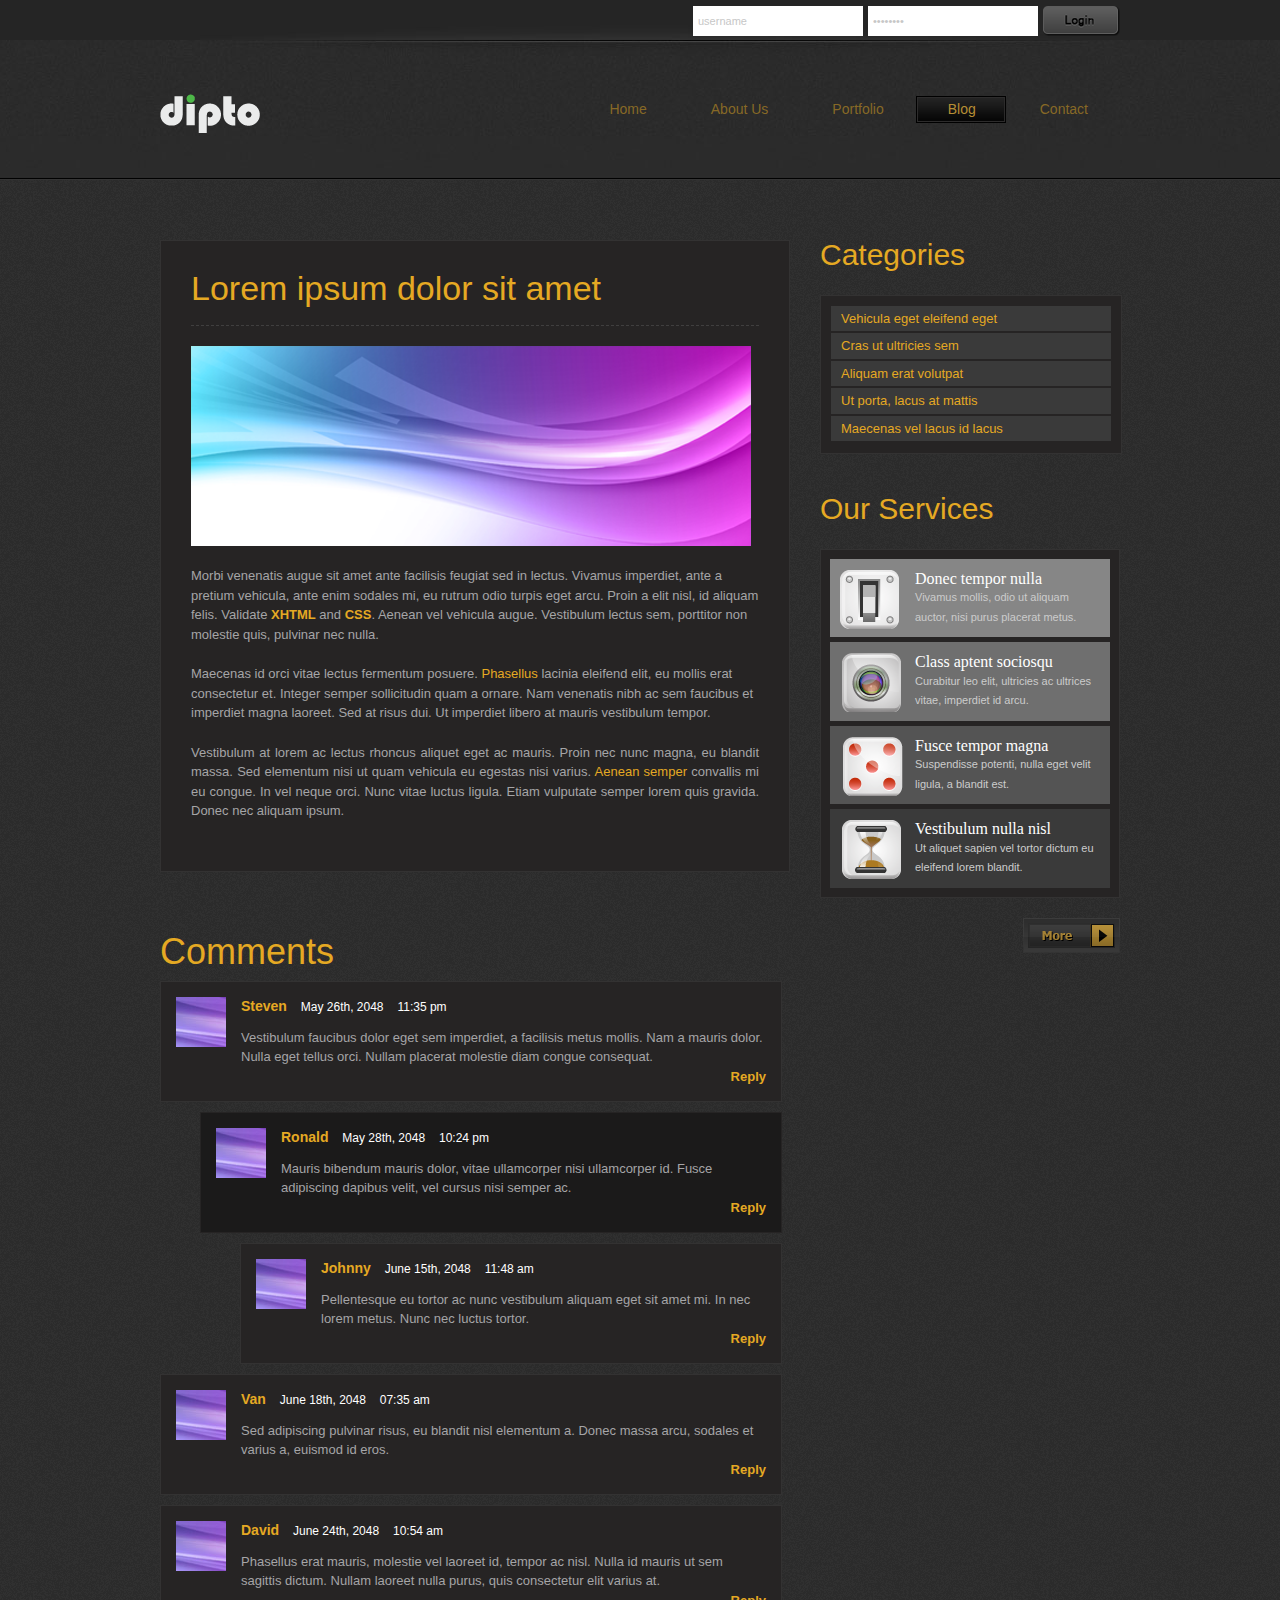
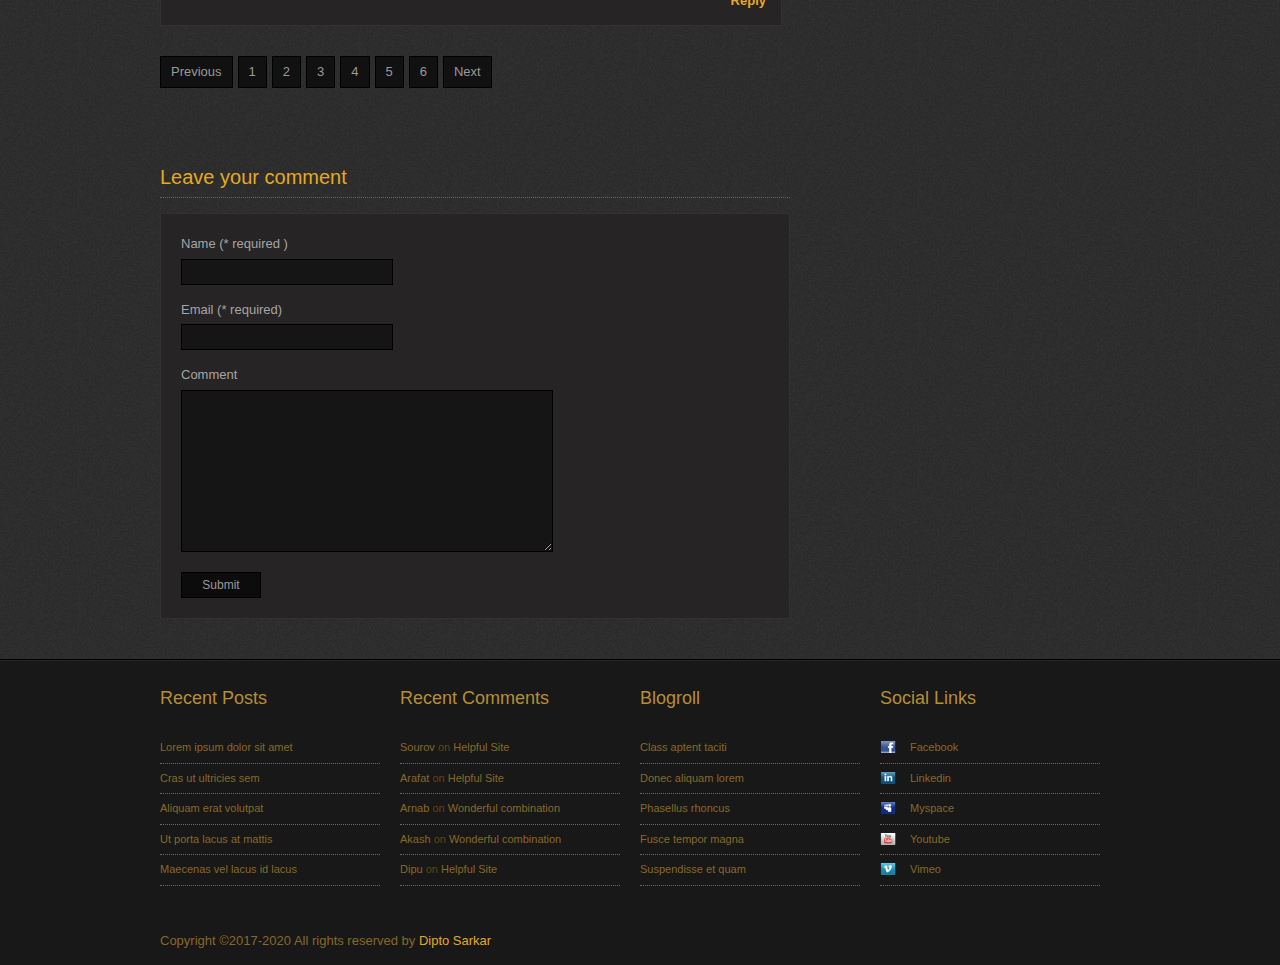
<file: blog_post.html>
<!DOCTYPE html PUBLIC "-//W3C//DTD XHTML 1.0 Transitional//EN" "http://www.w3.org/TR/xhtml1/DTD/xhtml1-transitional.dtd">
<html xmlns="http://www.w3.org/1999/xhtml">
<head>
<meta http-equiv="Content-Type" content="text/html; charset=utf-8" />
<title>Blog Post Page(Dipto Sarkar)</title>
<meta name="keywords" content="" />
<meta name="description" content="" />
<!--
Template 2032 Gray Box
http://www.tooplate.com/view/2032-gray-box
-->
<link href="tooplate_style.css" rel="stylesheet" type="text/css" />

	<script language="javascript" type="text/javascript">
		function clearText(field)
		{
			if (field.defaultValue == field.value) field.value = '';
			else if (field.value == '') field.value = field.defaultValue;
		}
	</script>

<link rel="stylesheet" type="text/css" href="css/ddsmoothmenu.css" />

	<script type="text/javascript" src="scripts/jquery.min.js"></script>
	<script type="text/javascript" src="scripts/ddsmoothmenu.js">

	/***********************************************
	* Smooth Navigational Menu- (c) Dynamic Drive DHTML code library (www.dynamicdrive.com)
	* This notice MUST stay intact for legal use
	* Visit Dynamic Drive at http://www.dynamicdrive.com/ for full source code
	***********************************************/

	</script>

	<script type="text/javascript">

		ddsmoothmenu.init({
			mainmenuid: "tooplate_menu", //menu DIV id
			orientation: 'h', //Horizontal or vertical menu: Set to "h" or "v"
			classname: 'ddsmoothmenu', //class added to menu's outer DIV
			//customtheme: ["#1c5a80", "#18374a"],
			contentsource: "markup" //"markup" or ["container_id", "path_to_menu_file"]
		})

	</script>

</head>
<body>

	<div id="tooplate_body_wrapper">
		<div id="tooplate_wrapper">

			<div id="tooplate_header">
				<div id="tooplate_top">
					<div id="tooplate_login">
						<form action="#" method="get">
						  <input type="text" value="username" name="q" size="10" id="username" title="username" onfocus="clearText(this)" onblur="clearText(this)" class="txt_field" />
						  <input type="password" value="password" name="q" size="10" id="password" title="password" onfocus="clearText(this)" onblur="clearText(this)" class="txt_field" />
						  <input type="submit" name="Search" value="" alt="Search" id="searchbutton" title="Search" class="sub_btn"  />
						</form>
					</div>
				</div>

				<div id="site_title"><h1><a href="#">Gray Box</a></h1></div>

				<div id="tooplate_menu" class="ddsmoothmenu">
					<ul>
					  <li><a href="index.html">Home<span></span></a></li>
				  <li><a href="about.html">About Us<span></span></a>
							<ul>
								<li><a href="#">Sub menu 1</a></li>
								<li><a href="#">Sub menu 2</a></li>
								<li><a href="#">Sub menu 3</a></li>
						  	</ul>
					  </li>
				  <li><a href="portfolio.html">Portfolio<span></span></a>
							<ul>
								<li><a href="#">Sub menu 1</a></li>
								<li><a href="#">Sub menu 2</a></li>
								<li><a href="#">Sub menu 3</a></li>
								<li><a href="#">Sub menu 4</a></li>
								<li><a href="#">Sub menu 5</a></li>
						  </ul>
					  </li>
					  <li><a href="blog.html" class="selected">Blog<span></span></a></li>
					  <li><a href="contact.html">Contact<span></span></a></li>
					</ul>
					<br style="clear: left" />
				</div> <!-- end of tooplate_menu -->
			</div> <!-- end of tooplate_header -->

			<div id="tooplate_main">
				<div class="col_fw_last">

					<div id="content">

						<div class="post_box">
							<h2>Lorem ipsum dolor sit amet</h2>
							<img src="images/tooplate_image_06.png"  alt="Image 06" />
							<p>Morbi venenatis augue sit amet ante facilisis feugiat sed in lectus. Vivamus imperdiet, ante a pretium vehicula, ante enim sodales mi, eu rutrum odio turpis eget arcu. Proin a elit nisl, id aliquam felis. Validate <a href="http://validator.w3.org/check?uri=referer" rel="nofollow"><strong>XHTML</strong></a> and <a href="http://jigsaw.w3.org/css-validator/check/referer" rel="nofollow"><strong>CSS</strong></a>. Aenean vel vehicula augue. Vestibulum lectus sem, porttitor non molestie quis, pulvinar nec nulla. </p>
						  <p>Maecenas id orci vitae lectus fermentum posuere. <a href="#">Phasellus</a> lacinia eleifend elit, eu mollis erat consectetur et. Integer semper sollicitudin quam a ornare. Nam venenatis nibh ac sem faucibus et imperdiet magna laoreet. Sed at risus dui. Ut imperdiet libero at mauris vestibulum tempor. </p>
<p align="justify">Vestibulum at lorem ac lectus rhoncus aliquet eget ac mauris. Proin nec nunc magna, eu blandit massa. Sed elementum nisi ut quam vehicula eu egestas nisi varius. <a href="#">Aenean semper</a> convallis mi eu congue. In vel neque orci. Nunc vitae luctus ligula. Etiam vulputate semper lorem quis gravida. Donec nec aliquam ipsum.</p>
<div class="cleaner"></div>
						</div>

						<div class="cleaner h30"></div>
						<h3>Comments</h3>

						<div id="comment_section">
							<ol class="comments first_level">

								<li>
									<div class="comment_box commentbox1">

										<div class="gravatar">
											<img src="images/avator.jpg" alt="Image" />
										</div>

										<div class="comment_text">
											<div class="comment_author">Steven <span class="date">May 26th, 2048</span> <span class="time">11:35 pm</span></div>
											<p>Vestibulum faucibus dolor eget sem imperdiet, a facilisis metus mollis. Nam a mauris dolor. Nulla eget tellus orci. Nullam placerat molestie diam congue consequat.</p>
										  <div class="reply"><a href="#">Reply</a></div>
										</div>
										<div class="cleaner"></div>
									</div>

								</li>

								<li>


										<ol class="comments">

											<li>
												<div class="comment_box commentbox2">

												<div class="gravatar">
												<img src="images/avator.jpg" alt="Image" />
												</div>
												<div class="comment_text">
												<div class="comment_author">Ronald <span class="date">May 28th, 2048</span> <span class="time">10:24 pm</span></div>
												<p>Mauris bibendum mauris dolor, vitae ullamcorper nisi ullamcorper id. Fusce adipiscing dapibus velit, vel cursus nisi semper ac.</p>
												<div class="reply"><a href="#">Reply</a></div>
												</div>

												<div class="cleaner"></div>
												</div>


											</li>

											<li>


												<ol class="comments">

													<li>
														<div class="comment_box commentbox1">

															<div class="gravatar">
																<img src="images/avator.jpg" alt="Image" />
															</div>

															<div class="comment_text">
																<div class="comment_author">Johnny <span class="date">June 15th, 2048</span> <span class="time">11:48 am</span></div>
																<p>Pellentesque eu tortor ac nunc vestibulum aliquam eget sit amet mi. In nec lorem metus. Nunc nec luctus tortor.</p>
															  <div class="reply"><a href="#">Reply</a></div>
															</div>

															<div class="cleaner"></div>
														</div>
													</li>

												</ol>

											</li>
										</ol>

								</li>

								<li>
									<div class="comment_box commentbox1">


										<div class="gravatar">
											<img src="images/avator.jpg" alt="Image" />
										</div>

										<div class="comment_text">
											<div class="comment_author">Van <span class="date">June 18th, 2048</span> <span class="time">07:35 am</span></div>
											<p>Sed adipiscing pulvinar risus, eu blandit nisl elementum a. Donec massa arcu, sodales et varius a, euismod id eros.</p>
										  <div class="reply"><a href="#">Reply</a></div>
										</div>

										<div class="cleaner"></div>
									</div>
								</li>

								<li>
									<div class="comment_box commentbox1">

										<div class="gravatar">
											<img src="images/avator.jpg" alt="Image" />
										</div>

										<div class="comment_text">
											<div class="comment_author">David <span class="date">June 24th, 2048</span> <span class="time">10:54 am</span></div>
											<p>Phasellus erat mauris, molestie vel laoreet id, tempor ac nisl. Nulla id mauris ut sem sagittis dictum. Nullam laoreet nulla purus, quis consectetur elit varius at. </p>
										  <div class="reply"><a href="#">Reply</a></div>
										</div>

										<div class="cleaner"></div>
									</div>
								</li>

							</ol>

							<div class="cleaner h20"></div>

							<div class="tooplate_paging">
								<ul>
									<li><a href="#" target="_parent">Previous</a></li>
									<li><a href="#" target="_parent">1</a></li>
									<li><a href="#" target="_parent">2</a></li>
									<li><a href="#" target="_parent">3</a></li>
									<li><a href="#" target="_parent">4</a></li>
									<li><a href="#" target="_parent">5</a></li>
									<li><a href="#" target="_parent">6</a></li>
									<li><a href="#" target="_parent">Next</a></li>
								</ul>

								<div class="cleaner"></div>

							</div>

						</div>

						<div class="cleaner h20"></div>

						<div id="comment_form">
							<h3>Leave your comment</h3>

							<form action="#" method="get">
								<div class="form_row">
									<label>Name (* required )</label><br />
									<input type="text" name="name" />
								</div>
								<div class="form_row">
									<label>Email  (* required)</label><br />
									<input type="text" name="name" />
								</div>
								<div class="form_row">
									<label>Comment</label><br />
									<textarea  name="comment" rows="" cols=""></textarea>
								</div>
								<input type="submit" name="Submit" value="Submit" class="submit_btn" />
							</form>

						</div>

					</div>

					<div id="sidebar">

						<h2>Categories</h2>
						<div class="sidebar_box">
							<ul class="sb_link">
								<li><a href="#">Vehicula eget eleifend eget</a></li>
								<li><a href="#">Cras ut ultricies sem</a></li>
								<li><a href="#">Aliquam erat volutpat</a></li>
								<li><a href="#">Ut porta, lacus at mattis</a></li>
								<li><a href="#">Maecenas vel lacus id lacus</a></li>
							</ul>
						</div>

						<h2>Our Services</h2>
						<div class="fp_service">

							<div class="fp_service_box fp_c1">
								<img src="images/20_64x64.png" alt="Image" />
								<p>
									<a href="#">Donec tempor nulla</a>
									Vivamus mollis, odio ut aliquam auctor, nisi purus placerat metus.
								</p>
								<div class="cleaner"></div>
							</div>

							<div class="fp_service_box fp_c2">
								<img src="images/38_64x64.png" alt="Image" />
								<p>
									<a href="#">Class aptent sociosqu</a>
									Curabitur leo elit, ultricies ac ultrices vitae, imperdiet id arcu.
								</p>
								<div class="cleaner"></div>
							</div>

							<div class="fp_service_box fp_c3">
								<img src="images/40_64x64.png" alt="Image" />
								<p>
									<a href="#">Fusce tempor magna</a>
									Suspendisse potenti, nulla eget velit ligula, a blandit est.
								</p>
								<div class="cleaner"></div>
							</div>

							<div class="fp_service_box fp_c4">
								<img src="images/46_64x64.png" alt="Image" />
								<p>
									<a href="#">Vestibulum nulla nisl</a>
									Ut aliquet sapien vel tortor dictum eu eleifend lorem blandit.
								</p>
								<div class="cleaner"></div>
							</div>
						</div>

						<div class="cleaner h20"></div>

						<a href="#" class="more float_r"></a>
					</div>

					<div class="cleaner"></div>

				</div>

			</div><!--end of tooplate_main-->

			<div class="cleaner"></div>

		</div><!--end of tooplate_wrapper-->
	</div><!--end of tooplate_body_wrapper-->

	<div id="tooplate_footer_wrapper">
		<div id="tooplate_footer">

			<div class="col_w240">
				<h5>Recent Posts</h5>
				<ul class="footer_link">
					<li><a href="#">Lorem ipsum dolor sit amet</a></li>
					<li><a href="#">Cras ut ultricies sem</a></li>
					<li><a href="#">Aliquam erat volutpat</a></li>
					<li><a href="#">Ut porta lacus at mattis</a></li>
					<li><a href="#">Maecenas vel lacus id lacus</a></li>
				</ul>
			</div>

			<div class="col_w240">
				<h5>Recent Comments</h5>
				<ul class="footer_link">
					<li><a href="#">Sourov</a> on <a href="#">Helpful Site</a></li>
					<li><a href="#">Arafat</a> on <a href="#">Helpful Site</a></li>
					<li><a href="#">Arnab</a> on <a href="#">Wonderful combination</a></li>
					<li><a href="#">Akash</a> on <a href="#">Wonderful combination</a></li>
					<li><a href="#">Dipu</a> on <a href="#">Helpful Site</a></li>
				</ul>
			</div>

			<div class="col_w240">
				<h5>Blogroll</h5>
				<ul class="footer_link">
					<li><a href="#">Class aptent taciti</a></li>
					<li><a href="#">Donec aliquam lorem</a></li>
					<li><a href="#">Phasellus rhoncus</a></li>
					<li><a href="#">Fusce tempor magna</a></li>
					<li><a href="#">Suspendisse et quam</a></li>
				</ul>
			</div>

			<div class="col_w240">
				<h5>Social Links</h5>
				<ul class="footer_link">
					<li><a href="https://web.facebook.com/dipto.sarkar.148" class="facebook social">Facebook</a></li>
					<li><a href="#" class="linkedin social">Linkedin</a></li>
					<li><a href="#" class="myspace social">Myspace</a></li>
					<li><a href="https://www.youtube.com/channel/UCxJWqG-oZCNc0Py1X6nbZOg" class="youtube social">Youtube</a></li>
					<li><a href="#" class="vimeo social">Vimeo</a></li>
				</ul>
			</div>

			<div class="cleaner h40"></div>
			Copyright ©2017-2020 All rights reserved by <a href="https://diptosarkar.com/Diptosarkar/index.html">Dipto Sarkar</a>
			<div class="cleaner"></div>

		</div><!--end of tooplate_footer-->
	</div> <!--end of tooplate_footer_wrapper-->

</body>
</html>
</file>
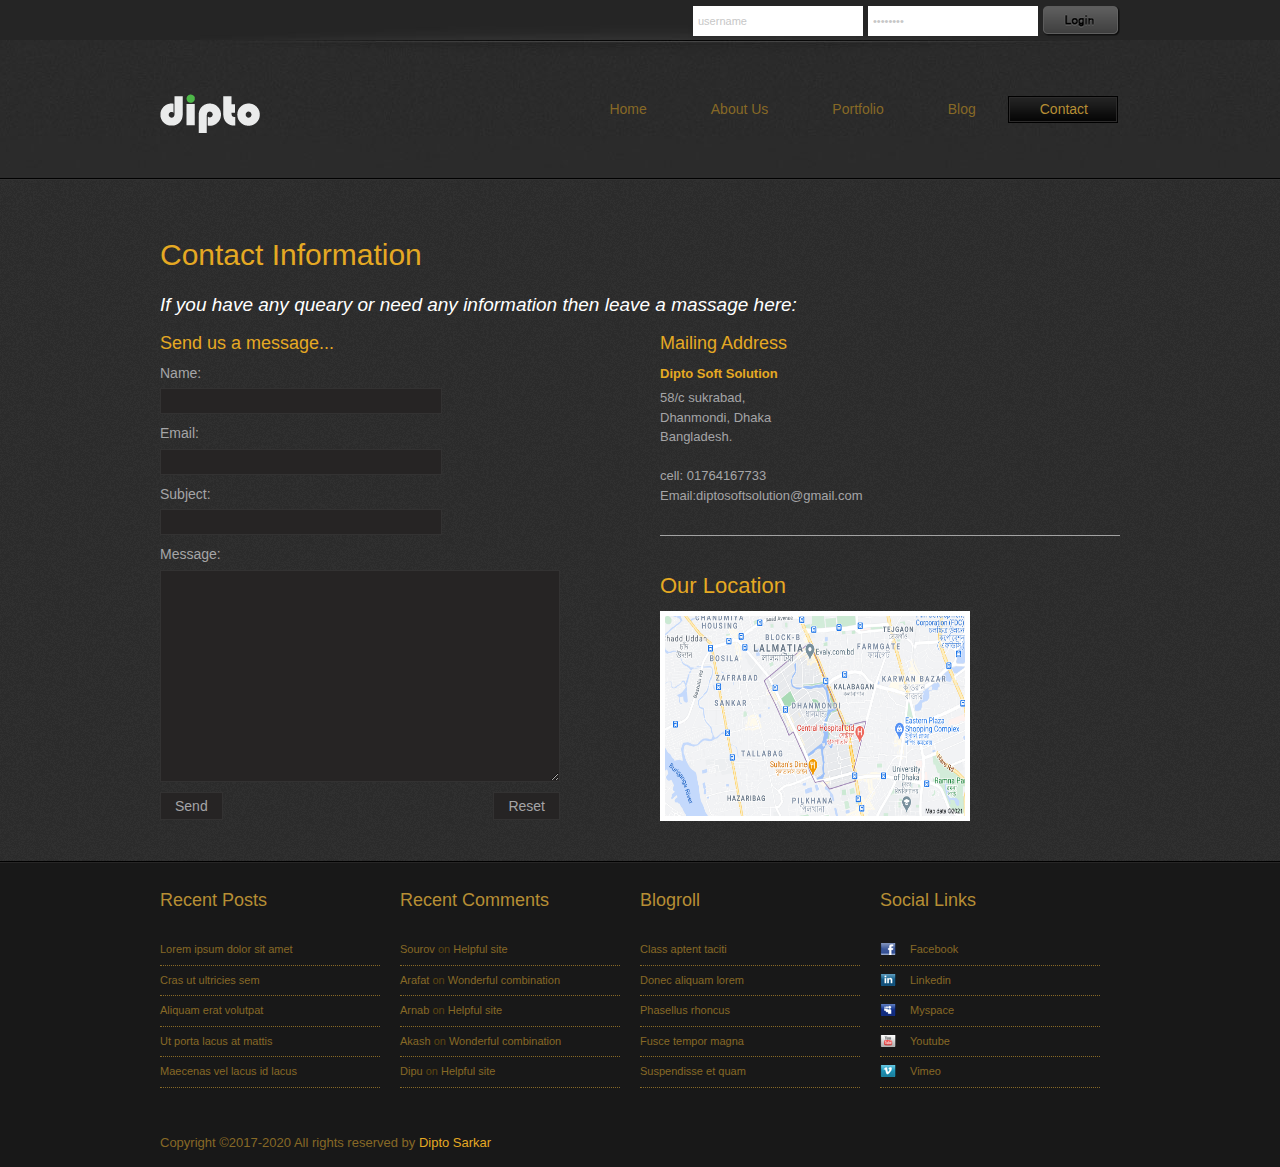
<file: contact.html>
<!DOCTYPE html PUBLIC "-//W3C//DTD XHTML 1.0 Transitional//EN" "http://www.w3.org/TR/xhtml1/DTD/xhtml1-transitional.dtd">
<html xmlns="http://www.w3.org/1999/xhtml">
<head>
<meta http-equiv="Content-Type" content="text/html; charset=utf-8" />
<title>Contact Form (Dipto Sarkar)</title>
<meta name="keywords" content="" />
<meta name="description" content="" />
<!--
Template 2032 Gray Box
http://www.tooplate.com/view/2032-gray-box
-->
<link href="tooplate_style.css" rel="stylesheet" type="text/css" />

	<script language="javascript" type="text/javascript">
		function clearText(field)
		{
			if (field.defaultValue == field.value) field.value = '';
			else if (field.value == '') field.value = field.defaultValue;
		}
	</script>

<link rel="stylesheet" type="text/css" href="css/ddsmoothmenu.css" />

	<script type="text/javascript" src="scripts/jquery.min.js"></script>
	<script type="text/javascript" src="scripts/ddsmoothmenu.js">

	/***********************************************
	* Smooth Navigational Menu- (c) Dynamic Drive DHTML code library (www.dynamicdrive.com)
	* This notice MUST stay intact for legal use
	* Visit Dynamic Drive at http://www.dynamicdrive.com/ for full source code
	***********************************************/

	</script>

	<script type="text/javascript">

		ddsmoothmenu.init({
			mainmenuid: "tooplate_menu", //menu DIV id
			orientation: 'h', //Horizontal or vertical menu: Set to "h" or "v"
			classname: 'ddsmoothmenu', //class added to menu's outer DIV
			//customtheme: ["#1c5a80", "#18374a"],
			contentsource: "markup" //"markup" or ["container_id", "path_to_menu_file"]
		})

	</script>

<!--////// CHOOSE ONE OF THE 3 PIROBOX STYLES  \\\\\\\-->
<link href="css_pirobox/white/style.css" media="screen" title="shadow" rel="stylesheet" type="text/css" />
<!--<link href="css_pirobox/white/style.css" media="screen" title="white" rel="stylesheet" type="text/css" />
<link href="css_pirobox/black/style.css" media="screen" title="black" rel="stylesheet" type="text/css" />-->
<!--////// END  \\\\\\\-->

<!--////// INCLUDE THE JS AND PIROBOX OPTION IN YOUR HEADER  \\\\\\\-->
	<script type="text/javascript" src="scripts/jquery.min.js"></script>
	<script type="text/javascript" src="scripts/piroBox.1_2.js"></script>
	<script type="text/javascript">
	$(document).ready(function() {
	$().piroBox({
			my_speed: 600, //animation speed
			bg_alpha: 0.5, //background opacity
			radius: 4, //caption rounded corner
			scrollImage : false, // true == image follows the page, false == image remains in the same open position
			pirobox_next : 'piro_next', // Nav buttons -> piro_next == inside piroBox , piro_next_out == outside piroBox
			pirobox_prev : 'piro_prev',// Nav buttons -> piro_prev == inside piroBox , piro_prev_out == outside piroBox
			close_all : '.piro_close',// add class .piro_overlay(with comma)if you want overlay click close piroBox
			slideShow : 'slideshow', // just delete slideshow between '' if you don't want it.
			slideSpeed : 4 //slideshow duration in seconds(3 to 6 Recommended)
	});
	});
	</script>
<!--////// END  \\\\\\\-->
</head>
<body>

	<div id="tooplate_body_wrapper">
		<div id="tooplate_wrapper">

			<div id="tooplate_header">

				<div id="tooplate_top">
					<div id="tooplate_login">
						<form action="#" method="get">
						  <input type="text" value="username" name="q" size="10" id="username" title="username" onfocus="clearText(this)" onblur="clearText(this)" class="txt_field" />
						  <input type="password" value="password" name="q" size="10" id="password" title="password" onfocus="clearText(this)" onblur="clearText(this)" class="txt_field" />
						  <input type="submit" name="Search" value="" alt="Search" id="searchbutton" title="Search" class="sub_btn"  />
						</form>
					</div>
				</div>

				<div id="site_title"><h1><a href="#">Gray Box</a></h1></div>

				<div id="tooplate_menu" class="ddsmoothmenu">
					<ul>
						<li><a href="index.html">Home<span></span></a></li>

						<li><a href="about.html">About Us<span></span></a>
							<ul>
								<li><a href="#">Sub menu 1</a></li>
								<li><a href="#">Sub menu 2</a></li>
								<li><a href="#">Sub menu 3</a></li>
						  </ul>
						</li>

						<li><a href="portfolio.html">Portfolio<span></span></a>
							<ul>
								<li><a href="#">Sub menu 1</a></li>
								<li><a href="#">Sub menu 2</a></li>
								<li><a href="#">Sub menu 3</a></li>
								<li><a href="#">Sub menu 4</a></li>
								<li><a href="#">Sub menu 5</a></li>
						  </ul>
						</li>

						<li><a href="blog.html">Blog<span></span></a></li>
						<li><a href="contact.html" class="selected">Contact<span></span></a></li>
					</ul>

					<br style="clear: left" />

				</div> <!-- end of tooplate_menu -->

			</div> <!-- end of tooplate_header -->

			<div id="tooplate_main">

				<h2>Contact Information</h2>
				<p style="font-size:19px;"><em>If you have any queary or need any information then leave a massage here:</em></p>
				<div class="cleaner h10"></div>
				<div class="col_w460 float_r">
					<div class="col_fw">
					<h5>Mailing Address</h5>
						<h6><strong>Dipto Soft Solution</strong></h6>
						58/c sukrabad, <br />
						Dhanmondi, Dhaka <br />
					Bangladesh.<br /><br />
						cell: 01764167733<br />
						Email:diptosoftsolution@gmail.com

					</div>
					<div class="col_fw_last">
						<h4>Our Location</h4>
						<div id="map"><a class="pirobox" href="dhanmondi.png" title="Our Location"><img src="dhanmondi.png" alt="Our Location" width="300" height="200" /></a></div>
					</div>
				</div>

				<div class="col_w460 float_l">

					<div id="contact_form">

						<h5>Send us a message...</h5>

						<form method="post" name="contact" action="#">
							<label for="author">Name:</label> <input type="text" maxlength="40" id="author" class="input_field" name="author" />
							<div class="cleaner h10"></div>

							<label for="email">Email:</label> <input type="text" maxlength="40" id="email" class="input_field" name="email" />
							<div class="cleaner h10"></div>

							<label for="subject">Subject:</label> <input type="text" maxlength="40" id="subject" class="input_field" name="subject" />
							<div class="cleaner h10"></div>

							<label for="text">Message:</label> <textarea id="text" name="text" rows="0" cols="0" class="required"></textarea>
							<div class="cleaner h10"></div>

							<input type="submit" value="Send" id="submit" name="submit" class="submit_btn float_l" />
							<input type="reset" value="Reset" id="reset" name="reset" class="submit_btn float_r" />
						</form>

					</div>

				</div>

				<div class="cleaner"></div>

			</div><!--end of tooplate_main-->

			<div class="cleaner"></div>

		</div><!--end of tooplate_wrapper-->
	</div><!--end of tooplate_body_wrapper-->

	<div id="tooplate_footer_wrapper">
		<div id="tooplate_footer">

			<div class="col_w240">
				<h5>Recent Posts</h5>
				<ul class="footer_link">
					<li><a href="#">Lorem ipsum dolor sit amet</a></li>
					<li><a href="#">Cras ut ultricies sem</a></li>
					<li><a href="#">Aliquam erat volutpat</a></li>
					<li><a href="#">Ut porta lacus at mattis</a></li>
					<li><a href="#">Maecenas vel lacus id lacus</a></li>
				</ul>
			</div>

			<div class="col_w240">
				<h5>Recent Comments</h5>
				<ul class="footer_link">
					<li><a href="#">Sourov</a> on <a href="#">Helpful site</a></li>
					<li><a href="#">Arafat</a> on <a href="#">Wonderful combination</a></li>
					<li><a href="#">Arnab</a> on <a href="#">Helpful site</a></li>
					<li><a href="#">Akash</a> on <a href="#">Wonderful combination</a></li>
					<li><a href="#">Dipu</a> on <a href="#">Helpful site</a></li>
				</ul>
			</div>

			<div class="col_w240">
				<h5>Blogroll</h5>
				<ul class="footer_link">
					<li><a href="#">Class aptent taciti</a></li>
					<li><a href="#">Donec aliquam lorem</a></li>
					<li><a href="#">Phasellus rhoncus</a></li>
					<li><a href="#">Fusce tempor magna</a></li>
					<li><a href="#">Suspendisse et quam</a></li>
				</ul>
			</div>

			<div class="col_w240">
				<h5>Social Links</h5>
				<ul class="footer_link">
					<li><a href="https://web.facebook.com/dipto.sarkar.148" class="facebook social">Facebook</a></li>
					<li><a href="#" class="linkedin social">Linkedin</a></li>
					<li><a href="#" class="myspace social">Myspace</a></li>
					<li><a href="https://www.youtube.com/channel/UCxJWqG-oZCNc0Py1X6nbZOg" class="youtube social">Youtube</a></li>
					<li><a href="#" class="vimeo social">Vimeo</a></li>
				</ul>
			</div>

			<div class="cleaner h40"></div>
					Copyright ©2017-2020 All rights reserved by  <a href="https://diptosarkar.com/Diptosarkar/index.html">Dipto Sarkar</a>
			<div class="cleaner"></div><!--end of tooplate_footer-->

		</div><!--end of tooplate_footer-->
	</div> <!--end of tooplate_footer_wrapper-->
</body>
</html>
</file>
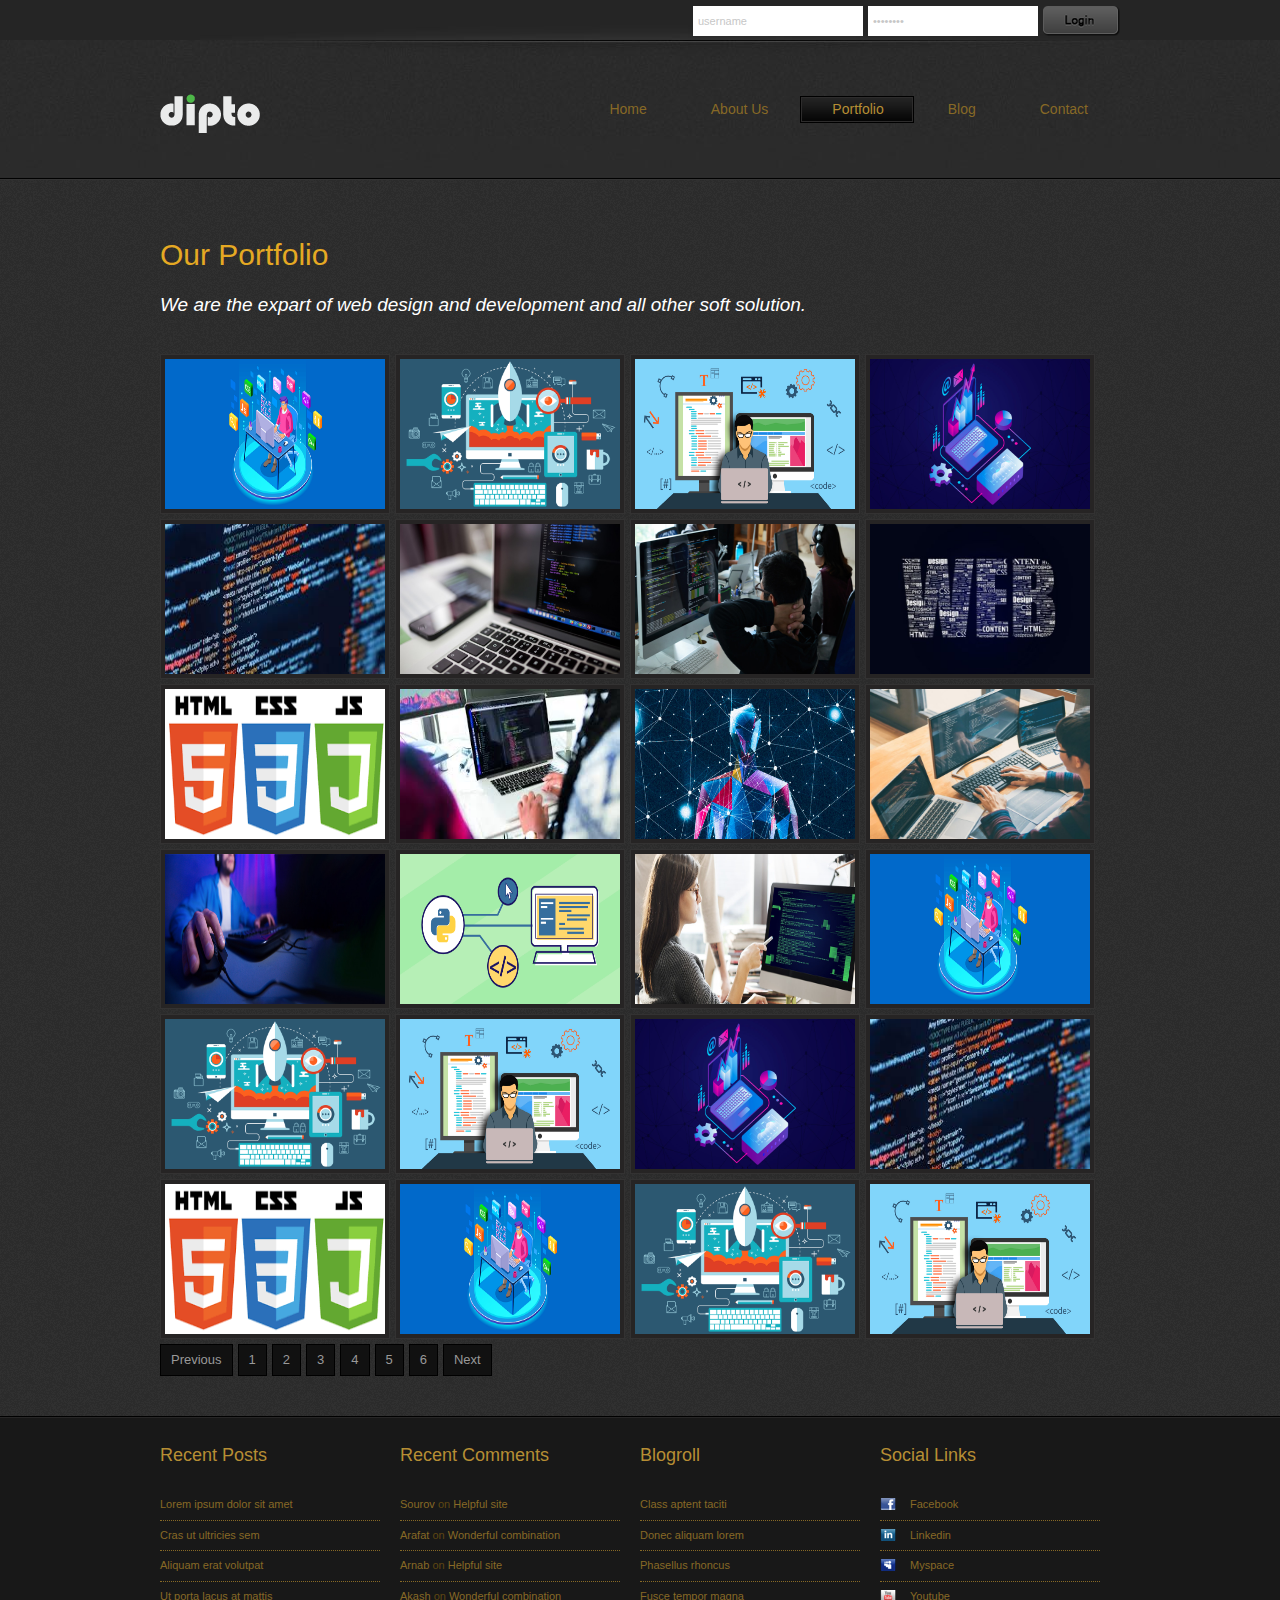
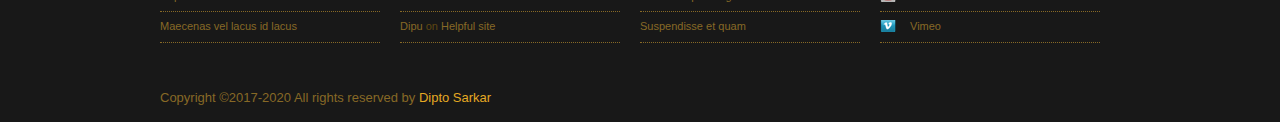
<file: portfolio.html>
<!DOCTYPE html PUBLIC "-//W3C//DTD XHTML 1.0 Transitional//EN" "http://www.w3.org/TR/xhtml1/DTD/xhtml1-transitional.dtd">
<html xmlns="http://www.w3.org/1999/xhtml">
<head>
<meta http-equiv="Content-Type" content="text/html; charset=utf-8" />
<title>Portfolio Page(Dipto Sarkar)</title>
<meta name="keywords" content="" />
<meta name="description" content="" />
<!--
Template 2032 Gray Box
http://www.tooplate.com/view/2032-gray-box
-->
<link href="tooplate_style.css" rel="stylesheet" type="text/css" />

	<script language="javascript" type="text/javascript">
		function clearText(field)
		{
			if (field.defaultValue == field.value) field.value = '';
			else if (field.value == '') field.value = field.defaultValue;
		}
	</script>

<link rel="stylesheet" type="text/css" href="css/ddsmoothmenu.css" />

	<script type="text/javascript" src="scripts/jquery.min.js"></script>
	<script type="text/javascript" src="scripts/ddsmoothmenu.js">

	/***********************************************
	* Smooth Navigational Menu- (c) Dynamic Drive DHTML code library (www.dynamicdrive.com)
	* This notice MUST stay intact for legal use
	* Visit Dynamic Drive at http://www.dynamicdrive.com/ for full source code
	***********************************************/

	</script>

	<script type="text/javascript">

		ddsmoothmenu.init({
			mainmenuid: "tooplate_menu", //menu DIV id
			orientation: 'h', //Horizontal or vertical menu: Set to "h" or "v"
			classname: 'ddsmoothmenu', //class added to menu's outer DIV
			//customtheme: ["#1c5a80", "#18374a"],
			contentsource: "markup" //"markup" or ["container_id", "path_to_menu_file"]
		})

	</script>

<!--////// CHOOSE ONE OF THE 3 PIROBOX STYLES  \\\\\\\-->
<link href="css_pirobox/white/style.css" media="screen" title="shadow" rel="stylesheet" type="text/css" />
<!--<link href="css_pirobox/white/style.css" media="screen" title="white" rel="stylesheet" type="text/css" />
<link href="css_pirobox/black/style.css" media="screen" title="black" rel="stylesheet" type="text/css" />-->
<!--////// END  \\\\\\\-->

<!--////// INCLUDE THE JS AND PIROBOX OPTION IN YOUR HEADER  \\\\\\\-->
	<script type="text/javascript" src="scripts/jquery.min.js"></script>
	<script type="text/javascript" src="scripts/piroBox.1_2.js"></script>
	<script type="text/javascript">
	$(document).ready(function() {
	$().piroBox({
			my_speed: 600, //animation speed
			bg_alpha: 0.5, //background opacity
			radius: 4, //caption rounded corner
			scrollImage : false, // true == image follows the page, false == image remains in the same open position
			pirobox_next : 'piro_next', // Nav buttons -> piro_next == inside piroBox , piro_next_out == outside piroBox
			pirobox_prev : 'piro_prev',// Nav buttons -> piro_prev == inside piroBox , piro_prev_out == outside piroBox
			close_all : '.piro_close',// add class .piro_overlay(with comma)if you want overlay click close piroBox
			slideShow : 'slideshow', // just delete slideshow between '' if you don't want it.
			slideSpeed : 4 //slideshow duration in seconds(3 to 6 Recommended)
	});
	});
	</script>
<!--////// END  \\\\\\\-->
</head>
<body>

	<div id="tooplate_body_wrapper">
		<div id="tooplate_wrapper">

			<div id="tooplate_header">

				<div id="tooplate_top">
					<div id="tooplate_login">

						<form action="#" method="get">
						  <input type="text" value="username" name="q" size="10" id="username" title="username" onfocus="clearText(this)" onblur="clearText(this)" class="txt_field" />
						  <input type="password" value="password" name="q" size="10" id="password" title="password" onfocus="clearText(this)" onblur="clearText(this)" class="txt_field" />
						  <input type="submit" name="Search" value="" alt="Search" id="searchbutton" title="Search" class="sub_btn"  />
						</form>

					</div>
				</div>

				<div id="site_title"><h1><a href="#">Gray Box</a></h1></div>

				<div id="tooplate_menu" class="ddsmoothmenu">
					<ul>
						<li><a href="index.html">Home<span></span></a></li>

						<li><a href="about.html">About Us<span></span></a>
							<ul>
								<li><a href="#">Sub menu 1</a></li>
								<li><a href="#">Sub menu 2</a></li>
								<li><a href="#">Sub menu 3</a></li>
						  </ul>
						</li>

						<li><a href="portfolio.html" class="selected">Portfolio<span></span></a>
							<ul>
								<li><a href="#">Sub menu 1</a></li>
								<li><a href="#">Sub menu 2</a></li>
								<li><a href="#">Sub menu 3</a></li>
								<li><a href="#">Sub menu 4</a></li>
								<li><a href="#">Sub menu 5</a></li>
							</ul>
						</li>

						<li><a href="blog.html">Blog<span></span></a></li>
						<li><a href="contact.html">Contact<span></span></a></li>
					</ul>

					<br style="clear: left" />

				</div> <!-- end of tooplate_menu -->
			</div> <!-- end of tooplate_header -->

			<div id="tooplate_main">
				<h2>Our Portfolio</h2>
					<p style="font-size:19px;"><em>We are the expart of web design and development and all other soft solution.</em></p>
					<div class="cleaner h30"></div>

					<ul id="gallery">
						<li><a href="#"><img src="images/gallery/01.png" alt="Image 01" /></a></li>
						<li><a href="#"><img src="images/gallery/02.gif" alt="Image 02" /></a></li>
						<li><a href="#"><img src="images/gallery/03.jpg" alt="Image 03" /></a></li>
						<li><a href="#"><img src="images/gallery/04.jpg" alt="Image 04" /></a></li>
						<li><a href="#"><img src="images/gallery/05.jpg" alt="Image 05" /></a></li>
						<li><a href="#"><img src="images/gallery/06.jpg" alt="Image 06" /></a></li>
						<li><a href="#"><img src="images/gallery/07.jpg" alt="Image 07" /></a></li>
						<li><a href="#"><img src="images/gallery/08.jpg" alt="Image 08" /></a></li>
						<li><a href="#"><img src="images/gallery/09.png" alt="Image 09" /></a></li>
						<li><a href="#"><img src="images/gallery/10.jpg" alt="Image 10" /></a></li>
						<li><a href="#"><img src="images/gallery/11.jpg" alt="Image 11" /></a></li>
						<li><a href="#"><img src="images/gallery/12.jpg" alt="Image 12" /></a></li>
						<li><a href="#"><img src="images/gallery/13.jpg" alt="Image 13" /></a></li>
						<li><a href="#"><img src="images/gallery/14.png" alt="Image 14" /></a></li>
						<li><a href="#"><img src="images/gallery/15.jpg" alt="Image 15" /></a></li>
						<li><a href="#"><img src="images/gallery/01.png" alt="Image 16" /></a></li>
						<li><a href="#"><img src="images/gallery/02.gif" alt="Image 17" /></a></li>
						<li><a href="#"><img src="images/gallery/03.jpg" alt="Image 18" /></a></li>
						<li><a href="#"><img src="images/gallery/04.jpg" alt="Image 19" /></a></li>
						<li><a href="#"><img src="images/gallery/05.jpg" alt="Image 20" /></a></li>
						<li><a href="#"><img src="images/gallery/09.png" alt="Image 21" /></a></li>
						<li><a href="#"><img src="images/gallery/01.png" alt="Image 22" /></a></li>
						<li><a href="#"><img src="images/gallery/02.gif" alt="Image 23" /></a></li>
						<li><a href="#"><img src="images/gallery/03.jpg" alt="Image 24" /></a></li>
					</ul>

					<div class="cleaner"></div>
					<div class="cleaner"></div>

					<div class="tooplate_paging">
						<ul>
							<li><a href="#" target="_parent">Previous</a></li>
							<li><a href="#" target="_parent">1</a></li>
							<li><a href="#" target="_parent">2</a></li>
							<li><a href="#" target="_parent">3</a></li>
							<li><a href="#" target="_parent">4</a></li>
							<li><a href="#" target="_parent">5</a></li>
							<li><a href="#" target="_parent">6</a></li>
							<li><a href="#" target="_parent">Next</a></li>
						</ul>

						<div class="cleaner"></div>
					</div>
				<div class="cleaner"></div>

			</div> <!-- end of tooplate_main -->

			<div class="cleaner"></div>

		</div><!--end of tooplate_wrapper-->
	</div><!--end of tooplate_body_wrapper-->

	<div id="tooplate_footer_wrapper">
		<div id="tooplate_footer">

			<div class="col_w240">
				<h5>Recent Posts</h5>
				<ul class="footer_link">
					<li><a href="#">Lorem ipsum dolor sit amet</a></li>
					<li><a href="#">Cras ut ultricies sem</a></li>
					<li><a href="#">Aliquam erat volutpat</a></li>
					<li><a href="#">Ut porta lacus at mattis</a></li>
					<li><a href="#">Maecenas vel lacus id lacus</a></li>
				</ul>
			</div>

			<div class="col_w240">
				<h5>Recent Comments</h5>
				<ul class="footer_link">
					<li><a href="#">Sourov</a> on <a href="#">Helpful site</a></li>
					<li><a href="#">Arafat</a> on <a href="#">Wonderful combination</a></li>
					<li><a href="#">Arnab</a> on <a href="#">Helpful site</a></li>
					<li><a href="#">Akash</a> on <a href="#">Wonderful combination</a></li>
					<li><a href="#">Dipu</a> on <a href="#">Helpful site</a></li>
				</ul>
			</div>

			<div class="col_w240">
				<h5>Blogroll</h5>
				<ul class="footer_link">
					<li><a href="#">Class aptent taciti</a></li>
					<li><a href="#">Donec aliquam lorem</a></li>
					<li><a href="#">Phasellus rhoncus</a></li>
					<li><a href="#">Fusce tempor magna</a></li>
					<li><a href="#">Suspendisse et quam</a></li>
				</ul>
			</div>

			<div class="col_w240">
				<h5>Social Links</h5>
				<ul class="footer_link">
					<li><a href="https://web.facebook.com/dipto.sarkar.148" class="facebook social">Facebook</a></li>
					<li><a href="#" class="linkedin social">Linkedin</a></li>
					<li><a href="#" class="myspace social">Myspace</a></li>
					<li><a href="https://www.youtube.com/channel/UCxJWqG-oZCNc0Py1X6nbZOg" class="youtube social">Youtube</a></li>
					<li><a href="#" class="vimeo social">Vimeo</a></li>
				</ul>
			</div>

			<div class="cleaner h40"></div>
				Copyright ©2017-2020 All rights reserved by <a href="https://diptosarkar.com/Diptosarkar/index.html">Dipto Sarkar</a>
			<div class="cleaner"></div>

		</div><!--end of tooplate_footer-->
	</div><!--end of tooplate_footer_wrapper-->

</body>
</html>
</file>
<file: tooplate_style.css>
/*
Template 2032 Gray Box
http://www.tooplate.com/view/2032-gray-box
*/

body {
	margin: 0;
	padding: 0;
	color: #a5a5a7;
	font-family: Tahoma, Geneva, sans-serif;
	font-size: 13px;
	line-height: 1.5em;
	background-color: #303030;
	background-repeat: repeat;
	background-image: url(images/tooplate_body.png)
}

a, a:link, a:visited {
	color: #e5a923;
	font-weight: normal;
	text-decoration: none;
}

a:hover {
	text-decoration: underline;
}

a.more {
	display: block;
	width: 97px;
	height: 35px;
	line-height: 26px;
	color: #000;
	text-align: center;
	background: url(images/tooplate_more_btn.png) no-repeat;
	font-weight: 700;
	text-decoration: none;
}

p {
	margin: 0 0 10px 0;
	padding: 0;
}

img {
	border: none;
}

blockquote {
	font-style: italic;
	margin: 0 0 0 10px;
}

cite {
	font-weight: bold;
	color:#fff;
}

cite a, cite a:link, cite a:visited  {
	font-weight: bold;
	color:#fff;
}

cite span {
	font-weight: 400;
	color: #a5a5a7;
}

em {
	color: #fff;
}

h1, h2, h3, h4, h5, h6 { color: #e5a923; font-weight: normal; 	font-family: Tahoma, Geneva, sans-serif }
h1 { font-size: 48px; margin: 0 0 30px; padding: 5px 0 }
h2 { font-size: 30px; margin: 0 0 25px; padding: 5px 0; }
h3 { font-size: 36px; margin: 0 0 20px; padding: 0; }
h4 { font-size: 22px; margin: 0 0 15px; padding: 0; }
h5 { font-size: 18px; margin: 0 0 10px; padding: 0;  }
h6 { font-size: 13px; margin: 0 0 5px; padding: 0; }

.cleaner { clear: both }
.h10 { height: 10px }
.h20 { height: 20px }
.h30 { height: 30px }
.h40 { height: 40px }
.h50 { height: 50px }
.h60 { height: 60px }

.float_l { float: left }
.float_r { float: right }

.image_frame {
	background: #262424;
	border: 1px solid #333232;
	padding: 9px;
}

.image_fl {
	float: left;
	margin: 10px 30px 0 0;
}

.image_fr {
	float: right;
	margin: 10px 0 0 30px;
}

.tooplate_list {
	margin: 15px 0 15px 15px;
	padding: 0;
	list-style: none;
}

.tooplate_list li {
	color:#fff;
	margin: 0 0 5px 0;
	padding: 0 0 0 20px;
	background: url(images/tooplate_list.png) no-repeat scroll 0 7px;
}

.tooplate_list li a {
	font-weight: normal;
}

.tooplate_list li a:hover {
	color: #fff;
}

#tooplate_body_wrapper {
	width: 100%;
	background: url(images/tooplate_top.jpg) repeat-x top
}

#tooplate_wrapper {
	margin: 0 auto;
	padding: 0 10px;
	width: 960px;
}

#tooplate_header {
	width: 100%;
	height: 180px;
	background: url(images/tooplate_header.jpg)
}

#tooplate_top {
	width: 960px;
	height: 42px;
}

#tooplate_login {
	float: right;
	margin-top: 6px;
}

#tooplate_login form {
	height: 30px;
	margin: 0;
	padding: 0;
}

#tooplate_login .txt_field {
	float: left;
	display: block;
	margin-left: 5px;
	height: 30px;
	width: 160px;
	color: #c7c7c7;
	font-size: 11px;
	padding: 0 5px;
	font-variant: normal;
	line-height: normal;
	background: url(images/tooplate_login_txt.png)) no-repeat;
	border: none;
	line-height: 30px;
}

#tooplate_login .sub_btn {
	float: left;
	display: block;
	margin-left: 5px;
 	height: 30px;
	width: 77px;
	cursor: pointer;
	font-size: 12px;
	text-align: center;
	vertical-align: bottom;
	white-space: pre;
	color: #c7c7c7;
	border: none;
	background: url(images/tooplate_login_btn.png)
}

#site_title {
	float: left;
	margin-top: 46px;
}

#site_title h1 {
	margin: 0;
	padding: 0;
}

#site_title h1 a {
	display: block;
	width: 230px;
	height: 80px;
	color: #fff;
	text-indent: -10000px;
	background: url(dlogo.png) no-repeat bottom left;
}

#tooplate_menu {
	float: right;
}

#tooplate_fw {
	width: 960px;
	height: 500px;
}

#tooplate_main {
	clear: both;
	width: 960px;
	padding: 60px 0 20px
}

#content {
	float: left;
	width: 630px;
}

#sidebar {
	float: right;
	width: 300px;
}

.col_fw {
	margin-bottom: 40px;
	padding-bottom: 30px;
	border-bottom: 1px solid #a3a3a3;
}

.col_fw_last {
	padding-bottom: 20px;
}

.col_w460 {
	width: 460px;
}

.col_w300 {
	width: 300px;
}

.col_allw300 {
	float: left;
	width: 300px;
	margin-right: 30px;
}

.col_w240 {
	float: left;
	width: 220px;
	padding-right: 20px;
}

.col_w630 {
	width: 630px;
}

.col_rm {
	margin: 0;
}

.fp_service {
	width: 280px;
	background: #262424;
	border: 1px solid #333232;
	padding: 9px 9px 4px;
	color: #ccc;
}

.fp_service_box {
	padding: 10px 10px 0;
	margin-bottom: 5px;
}

.fp_service_box p {
	float: right;
	width: 185px;
	font-size: 11px;
}

.fp_service_box a {
	display: block;
	font-size: 16px;
	color: #fff;
	font-family: Georgia, "Times New Roman", Times, serif;
}

.fp_service_box img {
	float: left;
}

.fp_c1 {
	background: #868686;
}

.fp_c2 {
	background: #6f6f6f;
}

.fp_c3 {
	background: #545454;
}

.fp_c4 {
	background: #3a3a3a;
}

.fp_lp {
	font-size: 11px;
	font-weight: 700;
	text-align: center;
}

.fp_lp img {
	border-bottom: 5px solid #fff;
}

.sidebar_box {
	width: 300px;
	background: #262424;
	border: 1px solid #333232;
	color: #ccc;
	margin-bottom: 40px;
}

.sidebar_box_inner {
	padding: 10px 10px 0;
	margin-bottom: 5px;
}

.sb_link {
	padding: 10px;
	margin: 0;
	list-style: none;
}

.sb_link li {
	padding: 0;
	margin: 0;
}

.sb_link li a {
	display: block;
	background: #3a3a3a;
	margin-bottom: 2px;
	padding: 3px 3px 3px 10px;
}

.sb_link li a:hover {
	text-decoration: none;
	background: #545454;
}

.post_box {
	background: #262424;
	border: 1px solid #333232;
	padding: 30px;
	clear: both;
	margin-bottom: 40px;
}

.post_box img {
	margin-bottom: 20px;
}

.post_box p {
	margin-bottom: 20px;
}

.post_box h2 {
	font-size: 34px;
	padding: 0 0 20px 0;
	margin-bottom: 20px;
	line-height: 34px;
	border-bottom: 1px dashed #403f3f;
}

.post_meta {
	border-top: 1px dashed #403f3f;
	margin-top: 20px;
	padding-top: 20px;
}

#comment_section {
	clear: both;
	margin-bottom: 60px;
	width: 590px;
}

.first_level {
	margin: 0; padding: 0;
}

.comments {
	list-style: none;
}

.comments li {
	margin-bottom: 10px;
	list-style:none;
}

.comments li .commentbox1 {
	background: #262424;
	border: 1px solid #333232;
}

.comments li .commentbox2 {
	background: #1b1a1a;
	border: 1px solid #262424;
}

.comments li .comment_box {
	clear: both;
	width:100%;
	padding: 15px;
}

.comment_box .gravatar {
	float: left;
	width: 50px;
	margin-right: 15px;
	background: #000;
}

.comment_box .gravatar img {
	margin: 0;
	width: 50px;
	height: 50px;
}

.comment_box .comment_text {
	margin: 0 0 0 65px;
}

.comment_box .comment_text p {
	margin: 0;
}

.comment_text .comment_author {
	font-size: 14px;
	font-weight: bold;
	color: #e5a923;
	margin-bottom: 10px;
}

.comment_text .date {
	font-size: 12px;
	font-weight: normal;
	color: #fff;
	padding-left: 10px;
}

.comment_text .time {
	font-size: 12px;
	font-weight: normal;
	color: #fff;
	padding-left: 10px;
}

.comment_text .reply a {
	display: block;
	clear: both;
	float: right;
	color: #e5a923;
	font-weight: 700;
}

#comment_form {
	clear: both;
}

#comment_form h3 {
	font-size: 20px;
	border-bottom: 1px dotted #666;
	margin-bottom: 15px;
	padding-bottom: 10px;
}

#comment_form form {
	padding: 20px;
	background: #262424; border: 1px solid #333232;
}

#comment_form textarea {
	color: #999;
	background:#161515 none repeat fixed 0 0;
	border: 1px solid #000000;
	display:block;
	font-size:1.1em;
	height:150px;
	margin-top:5px;
	padding:5px;
	width: 360px;
	font-family: Tahoma, Geneva, sans-serif;
	font-size: 12px;
}

#comment_form .form_row {
	width: 100%;
	margin-bottom: 15px;
}

#comment_form form input {
	color: #999;
	margin-top: 5px;
	padding: 5px;
	width: 200px;
	font-family: Tahoma, Geneva, sans-serif;
	font-size: 12px;
	background:#161515 none repeat fixed 0 0;
	border: 1px solid #000000;
}

#comment_form .submit_btn {
	width: 80px;
	padding: 5px 20px;
	background: #0c0c0c;
	border: 1px solid #000
}

#gallery {
	margin: 0;
	padding: 0;
	list-style: none;
}

#gallery li {
	margin: 0;
	padding: 0;
	display: block;
	float: left;
	padding: 4px;
	margin: 0 5px 5px 0;
	width: 220px;
	height: 150px;
	background: #262424;
	border: 1px solid #333232;
}

#gallery li a img {
	display: block;
	float: left;
	width: 220px;
	height: 150px;
	margin: 0 2px 2px 0;
}

.tooplate_paging {
	margin: 0 0 20px;
	padding: 0;
}

.tooplate_paging ul {
	margin: 0;
	padding: 0;
	list-style: none;
}

.tooplate_paging ul li {
	margin: 0;
	padding: 0;
	display: inline;
}

.tooplate_paging ul li a {
	float: left;
	display: block;
	color: #999;
	text-decoration: none;
	margin-right: 5px;
	padding: 5px 10px;
	background-color: #111;
	border: 1px solid #000;
}

.tooplate_paging ul li a:hover {
	background: #e5a923;
	border: 1px solid #000;
	color: #000;
}

#contact_form {
	padding: 0;
	width: 400px
}

#contact_form form {
	margin: 0px;
	padding: 0px;
}

#contact_form form .input_field {
	width: 270px;
	padding: 5px;
	color: #fff;
	background: #262424;
	border: 1px solid #333232;
	font-family: Tahoma, Geneva, sans-serif;
	font-size: 12px;
	margin-top: 5px;
}

#contact_form form label {
	display: block;
	width: 100px;
	margin-right: 10px;
	font-size: 14px
}

#contact_form form textarea {
	width: 388px;
	height: 200px;
	padding: 5px;
	background: #262424;
	border: 1px solid #333232;
	color: #fff;
	font-family: Tahoma, Geneva, sans-serif;font-size: 12px;
	margin-top: 5px;
}

#contact_form form .submit_btn {
	display: block;
	padding: 5px 14px;
	background: #262424;
	border: 1px solid #333232;
	color: #a5a5a7;
	font-size:14px;
}

#map img {
	border: 5px solid #fff;
}

/* footer */
#tooplate_footer_wrapper {
	clear: both;
	width: 100%;
	background: #000000 url(images/tooplate_footer.png) top repeat-x;
}

#tooplate_footer {
	clear: both;
	width: 960px;
	padding: 30px 10px 15px;
	margin: 0 auto;
	color: #876926;
}

#tooplate_footer h5 {
	margin-bottom: 30px;
	color: #b68e34;
}

.footer_link {
	margin: 0;
	padding: 0;
	list-style: none;
}

.footer_link li {
	border-bottom: 1px dotted #876926;
	color: #5f4712;
	padding-bottom: 5px;
	margin-bottom: 5px; font-size: 11px;
}

.footer_link li a {
	color: #876926;
}

.footer_link li .social {
	padding-left: 30px;
}

.footer_link li .facebook {
	background: url(images/facebook.png) left center no-repeat;
}

.footer_link li .linkedin {
	background: url(images/linkedin.png) left center no-repeat;
}

.footer_link li .myspace {
	background: url(images/myspace.png) left center no-repeat;
}

.footer_link li .youtube {
	background: url(images/youtube.png) left center no-repeat;
}

.footer_link li .vimeo {
	background: url(images/vimeo.png) left center no-repeat;
}
</file>
<file: css/ddsmoothmenu.css>
.ddsmoothmenu{
	margin-top: 54px;
}

.ddsmoothmenu ul{
	z-index:100;
	margin: 0;
	padding: 0;
	list-style-type: none;
}

/*Top level list items*/
.ddsmoothmenu ul li{
	position: relative;
	display: inline;
	float: left;
}

/*Top level menu link items style*/
.ddsmoothmenu ul li a {
	display: block;
	position: relative;
	height: 27px;
	padding: 0 30px 0 32px;
	margin: 0 2px 0 0;
	line-height: 27px;
	font-size: 14px;
	color: #876926;	
	text-align: center;
	text-decoration: none;
	font-weight: 400;
	outline: none;
	border: none;
}

* html .ddsmoothmenu ul li a{ /*IE6 hack to get sub menu links to behave correctly*/
display: inline-block;
}

.ddsmoothmenu ul li a.selected, .ddsmoothmenu ul li a:hover { /*CSS class that's dynamically added to the currently active menu items' LI A element*/
	position: relative;
	color: #b68e34;
	background: url(../images/tooplate_menu_hr.png) no-repeat right
}
.ddsmoothmenu ul li a.selected span, .ddsmoothmenu ul li a:hover span {
	position: absolute;
	top: 0;
	left: 0;
	width: 2px;
	height: 27px;
	background: url(../images/tooplate_menu_hl.png) no-repeat;
}
	
/*1st sub level menu*/
.ddsmoothmenu ul li ul{
	position: absolute;
	left: 0;
	display: none; /*collapse all sub menus to begin with*/
	visibility: hidden;
	background: #333;
}

/*Sub level menu list items (undo style from Top level List Items)*/
.ddsmoothmenu ul li ul li{
display: list-item;
float: none;
}

/*All subsequent sub menu levels vertical offset after 1st level sub menu */
.ddsmoothmenu ul li ul li ul{
top: 0;
}

/* Sub level menu links style */
.ddsmoothmenu ul li ul li a{
	font-weight: 500;
	width: 120px; /*width of sub menus*/
	padding: 2px 10px;
	margin: 0;
	line-height: 24px;
	height: 24px;
	font-size: 12px;
	border-top-width: 0;
	text-align: left;
	background: none;
}

.ddsmoothmenu ul li ul li a.selected, .ddsmoothmenu ul li ul li a:hover  { /*CSS class that's dynamically added to the currently active menu items' LI A element*/
	position: relative;
	color: #b68e34;
	background: url(../images/tooplate_menu_hr.png) no-repeat right
}
.ddsmoothmenu ul li ul li a.selected span, .ddsmoothmenu ul li ul li a:hover span {
	position: absolute;
	top: 0;
	left: 0;
	width: 2px;
	height: 27px;
	background: url(../images/tooplate_menu_hl.png) no-repeat;
}

/* Holly Hack for IE \*/
* html .ddsmoothmenu{height: 1%;} /*Holly Hack for IE7 and below*/


/* ######### CSS classes applied to down and right arrow images  ######### */

.downarrowclass{
position: absolute;
top: 12px;
right: 7px;
}

.rightarrowclass{
position: absolute;
top: 6px;
right: 5px;
}

/* ######### CSS for shadow added to sub menus  ######### */

.ddshadow{
position: absolute;
left: 0;
top: 0;
width: 0;
height: 0;
background: #000;
}

.toplevelshadow{ /*shadow opacity. Doesn't work in IE*/
opacity: 0.5;
}

/* menu */
</file>
<file: css_pirobox/white/style.css>
/*::::: PIROBOX WHITE RULES::::::::*/
.piro_overlay { position: fixed; _position: absolute; top: 0; left: 0; width: 100%; height: 100%; background:black; display: none; z-index:99997; }

.loading span{position:absolute;top:50%;left:50%;margin-top:-15px;margin-left:-15px;width:30px;height:30px;display:block;z-index:100008; background:url(bg_load.png) center no-repeat!important;background:url(bg_load.gif) center no-repeat }
.loading span span{position:absolute; display:block; width:30px;height:30px; z-index:100009;background: url(ajax-loader_w.gif) center center no-repeat!important;background: url(ajax-loader_b.gif) center center no-repeat;}

.caption{position:absolute;bottom:0;left:0;margin:0;display:block; padding:2px; cursor:text; background:white;}
.piro_nav{position:absolute;bottom:0;left:50%;margin:0;display:block; padding:0; background:black;}
.caption p{ display:block; margin:0;padding:4px 28px 4px 38px; text-align:center; font-weight:normal; background:black; color:white; font-size:12px;}

.piro_close{position:absolute;top:-10px;right:-10px;height:35px;width:35px;background:url(close_btn3.png) no-repeat;cursor:pointer;z-index:100006;}
a.piro_next{position:absolute;bottom:-33px;width:34px; height:35px;right:-37px;text-indent:-999em;outline:none; display:block;background:url(next.png) no-repeat; border:none;cursor:pointer;}
a:hover.piro_next{position:absolute;height:35px;width:34px;display:block; background:url(next_h.png) no-repeat; border:none;}

a.piro_prev{position:absolute;bottom:-33px;width:34px; height:35px;left:-35px; text-indent:-999em; outline:none;display:block;background: url(prev.png) no-repeat;border:none; cursor:pointer;}
a:hover.piro_prev{position:absolute;height:35px;width:34px;display:block; background:url(prev_h.png) no-repeat;border:none;}

a.piro_next_out{position:absolute; z-index:2000000;top:50%; width:100px; height:250px; right:0;text-indent:-999em;outline:none; display:block; background: url(nextoutside.png) no-repeat; border:none;cursor:pointer;}
a:hover.piro_next_out{position:absolute;display:block; width:100px; height:250px;  background: url(nextoutside_h.png) no-repeat; border:none;}

a.piro_prev_out{position:absolute;z-index:2000001; width:100px; top:50%; height:250px; left:0; text-indent:-999em; outline:none;display:block; background: url(prevoutside.png) no-repeat;border:none; cursor:pointer;}
a:hover.piro_prev_out{position:absolute; width:100px; height:250px;  display:block; background: url(prevoutside_h.png) no-repeat; border:none;}

.pirobox_content {position:absolute; top: 50%; left: 50%; padding:0; width: 400px; height: 200px; margin: -100px 0 0 -200px; display: block; z-index:99998;font-family:Trebuchet MS,Arial;}
.pirobox_content table,tbody,tr,th,td{margin:0;padding:0;border:none;}
.pirobox_content img{ margin:0; padding:0; border:none;}

.t_l{background:url(t_l.png) no-repeat; width:10px; height:10px;}
.t_r{background: url(t_r.png) no-repeat; width:10px; height:10px;}
.t_c{height:10px; background:url(t_c.png) repeat-x;}

.c_l{width:10px; background: url(c_l.png) repeat-y;}
.c_c{background:url(img_bg.png) repeat; margin:0; padding:0;}
.c_c div{width:380px; height:180px; margin:0; padding:0;}
.c_r{width:10px; background: url(c_r.png) repeat-y;}

.b_c{height:10px; background:url(b_c.png) repeat-x;}
.b_l{background:url(b_l.png) no-repeat; width:10px; height:10px;}
.b_r{background:url(b_r.png) no-repeat; width:10px; height:10px;}

.box_img{ position:absolute; z-index:99995; background: url(img_bg.png);width: 100%; top:30px; left:30px; height: 100%; padding:0;}
.err_mess{ position:absolute;bottom:20px; color:black; padding:0; margin:0 0 0 20px; display:block;}
.err_mess a{color:red; font-weight:700;}
.number{position:absolute;margin-left:3px;height:18px;width:30px; padding:3px;left:0;color:#666;top:2px; font-size:11px;}
a.link_to {position:absolute;margin-right:6px;height:21px;width:21px;right:0;color:#999;top:4px; background:url(link_out.png) no-repeat!important;background:url(link_out.gif) no-repeat; text-indent:-999em;}
a:hover.link_to { background:url(link_out_h.png) no-repeat!important;background:url(link_out_h.gif) no-repeat; border:none;}
a.play{position:absolute;bottom:10px!important;bottom:2px;right:10px!important;right:2px;width:40px; height:40px; margin:0; outline:none; display:block;background:url(play.png) no-repeat; text-indent:-999em; border:none;cursor:pointer;}
a:hover.play{background:url(play_h.png) no-repeat;}
a.stop{position:absolute;bottom:10px!important;bottom:2px;right:10px!important;right:2px;width:40px; height:40px; margin:0; outline:none; display:block;background:url(pause.png) no-repeat;text-indent:-999em; border:none;cursor:pointer;}
a:hover.stop{background:url(pause_h.png) no-repeat;}
</file>
<file: css_pirobox/black/style.css>
/*::::: PIROBOX BLACK RULES::::::::*/
.piro_overlay { position: fixed; _position: absolute; top: 0; left: 0; width: 100%; height: 100%; background:white; display: none; z-index:99997; }

.loading span{position:absolute;top:50%;left:50%;margin-top:-15px;margin-left:-15px;width:30px;height:30px;display:block;z-index:100008; background:url(bg_load.png) center no-repeat!important;background:url(bg_load.gif) center no-repeat }
.loading span span{position:absolute; display:block; width:30px;height:30px; z-index:100009;background: url(ajax-loader_b.gif) center center no-repeat!important;background: url(ajax-loader_b.gif) center center no-repeat;}

.caption{position:absolute;bottom:0;left:0;margin:0;display:block; padding:2px; cursor:text; background:#222;}
.piro_nav{position:absolute;bottom:0;left:50%;margin:0;display:block; padding:0; background:black;}
.caption p{ display:block; margin:0;padding:4px 28px 4px 38px; text-align:center; font-weight:normal; background:black; color:white; font-size:12px;}

.piro_close{	position:absolute;top:-10px;right:-10px;height:35px;width:35px;background:url(close_btn3.png) no-repeat;cursor:pointer;z-index:100006;}
a.piro_next{position:absolute;bottom:-33px;width:34px; height:35px;right:-37px;text-indent:-999em;outline:none; display:block;background:url(next.png) no-repeat; border:none;cursor:pointer;}
a:hover.piro_next{position:absolute;height:35px;width:34px;display:block; background:url(next_h.png) no-repeat; border:none;}

a.piro_prev{position:absolute;bottom:-33px;width:34px; height:35px;left:-35px; text-indent:-999em; outline:none;display:block;background: url(prev.png) no-repeat;border:none; cursor:pointer;}
a:hover.piro_prev{position:absolute;height:35px;width:34px;display:block; background:url(prev_h.png) no-repeat;border:none;}

a.piro_next_out{position:absolute; z-index:2000000;top:50%; width:100px; height:250px; right:0;text-indent:-999em;outline:none; display:block; background: url(nextoutside.png) no-repeat; border:none;cursor:pointer;}
a:hover.piro_next_out{position:absolute;display:block; width:100px; height:250px;  background: url(nextoutside_h.png) no-repeat; border:none;}

a.piro_prev_out{position:absolute;z-index:2000001; width:100px; top:50%; height:250px; left:0; text-indent:-999em; outline:none;display:block; background: url(prevoutside.png) no-repeat;border:none; cursor:pointer;}
a:hover.piro_prev_out{position:absolute; width:100px; height:250px;  display:block; background: url(prevoutside_h.png) no-repeat; border:none;}

.pirobox_content {position:absolute; top: 50%; left: 50%; padding:0; width: 400px; height: 200px; margin: -100px 0 0 -200px; display: block; z-index:99998;font-family:Trebuchet MS,Arial;}
.pirobox_content table,tbody,tr,th,td{margin:0;padding:0;border:none;}
.pirobox_content img{ margin:0; padding:0; border:none;}

.t_l{background:url(t_l.png) no-repeat; width:10px; height:10px;}
.t_r{background: url(t_r.png) no-repeat; width:10px; height:10px;}
.t_c{height:10px; background:url(t_c.png) repeat-x;}

.c_l{width:10px; background: url(c_l.png) repeat-y;}
.c_c{background:url(img_bg.png) repeat; margin:0; padding:0;}
.c_c div{width:380px; height:180px; margin:0; padding:0;}
.c_r{width:10px; background: url(c_r.png) repeat-y;}

.b_c{height:10px; background:url(b_c.png) repeat-x;}
.b_l{background:url(b_l.png) no-repeat; width:10px; height:10px;}
.b_r{background:url(b_r.png) no-repeat; width:10px; height:10px;}

.box_img{ position:absolute; z-index:99995; background: url(img_bg.png);width: 100%; top:30px; left:30px; height: 100%; padding:0;}
.err_mess{ position:absolute;bottom:20px; color:white; padding:0; margin:0 0 0 20px; display:block;}
.err_mess a{color:red; font-weight:700;}
.number{position:absolute;margin-left:3px;height:18px;width:30px; padding:3px;left:0;color:#666;top:2px; font-size:11px;}
a.link_to {position:absolute;margin-right:6px;height:21px;width:21px;right:0;color:#999;top:4px; background:url(link_out.png) no-repeat!important;background:url(link_out.gif) no-repeat; text-indent:-999em;}
a:hover.link_to { background:url(link_out_h.png) no-repeat!important;background:url(link_out_h.gif) no-repeat; border:none;}
a.play{position:absolute;bottom:10px!important;bottom:2px;right:10px!important;right:2px;width:40px; height:40px; margin:0; outline:none; display:block;background:url(play.png) no-repeat; text-indent:-999em; border:none;cursor:pointer;}
a:hover.play{background:url(play_h.png) no-repeat;}
a.stop{position:absolute;bottom:10px!important;bottom:2px;right:10px!important;right:2px;width:40px; height:40px; margin:0; outline:none; display:block;background:url(pause.png) no-repeat;text-indent:-999em; border:none;cursor:pointer;}
a:hover.stop{background:url(pause_h.png) no-repeat;}
</file>
